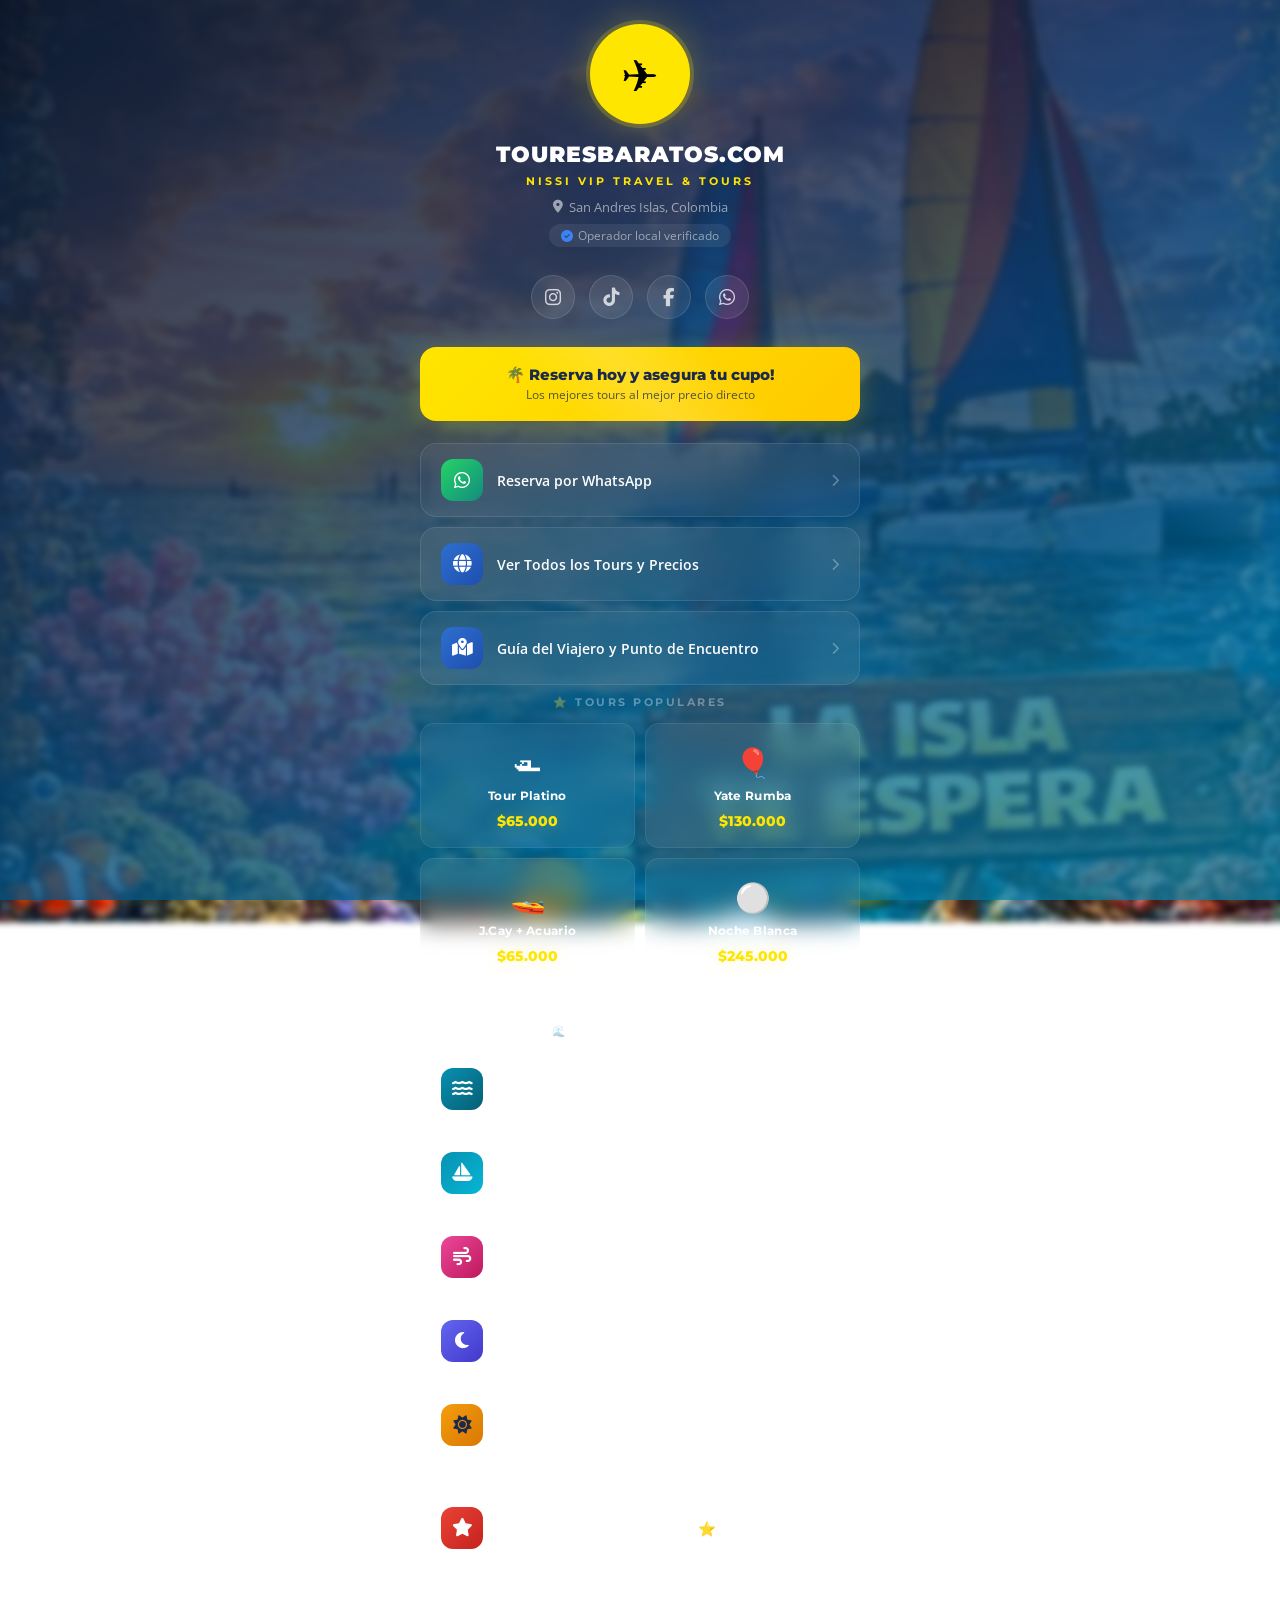
<file: links.html>
<!DOCTYPE html>
<html lang="es">
<head>
    <meta charset="UTF-8">
    <meta name="viewport" content="width=device-width, initial-scale=1.0">
    <title>Tours Baratos San Andres | Links</title>

    <!-- Google Analytics -->
    <script async src="https://www.googletagmanager.com/gtag/js?id=G-ZMRZ3SCSV9"></script>
    <script>
      window.dataLayer = window.dataLayer || [];
      function gtag(){dataLayer.push(arguments);}
      gtag('js', new Date());
      gtag('config', 'G-ZMRZ3SCSV9');
    </script>
    <meta name="description" content="Reserva tours en San Andres al mejor precio. Links directos a WhatsApp, reservas y redes sociales.">

    <!-- Open Graph / WhatsApp / Social -->
    <meta property="og:type" content="website">
    <meta property="og:title" content="Tours Baratos San Andres | Reserva Ahora">
    <meta property="og:description" content="Los mejores tours en San Andres Islas. Parasail, Noche Blanca, Johnny Cay, Buceo y mas. Reserva por WhatsApp o en linea.">
    <meta property="og:image" content="https://touresbaratos.com/assets/flyers/web/flyer_page_09.jpg">
    <meta property="og:url" content="https://touresbaratos.com/links">
    <meta property="og:locale" content="es_CO">

    <!-- Favicon & Theme -->
    <link rel="icon" type="image/svg+xml" href="data:image/svg+xml,<svg xmlns='http://www.w3.org/2000/svg' viewBox='0 0 100 100'><text y='.9em' font-size='90'>✈</text></svg>">
    <meta name="theme-color" content="#1B2A4A">

    <link href="https://fonts.googleapis.com/css2?family=Montserrat:wght@600;700;800;900&family=Open+Sans:wght@400;600&display=swap" rel="stylesheet">
    <link rel="stylesheet" href="https://cdnjs.cloudflare.com/ajax/libs/font-awesome/6.5.0/css/all.min.css">
    <style>
        :root {
            --yellow: #FFE600;
            --navy: #1B2A4A;
            --blue: #2E6FCF;
            --green: #25D366;
            --white: #FFFFFF;
        }

        * { box-sizing: border-box; margin: 0; padding: 0; }

        body {
            font-family: 'Open Sans', sans-serif;
            min-height: 100vh;
            display: flex;
            align-items: center;
            justify-content: center;
            padding: 24px 16px;
            position: relative;
            overflow-x: hidden;
        }

        /* Background image with overlay */
        body::before {
            content: '';
            position: fixed;
            inset: 0;
            background: url('assets/flyers/web/flyer_page_17.jpg') center/cover no-repeat;
            z-index: -2;
            filter: blur(3px) saturate(1.2);
            transform: scale(1.05);
        }

        body::after {
            content: '';
            position: fixed;
            inset: 0;
            background: linear-gradient(160deg, rgba(10,22,40,0.92) 0%, rgba(27,42,74,0.82) 30%, rgba(0,90,140,0.75) 70%, rgba(0,140,180,0.7) 100%);
            z-index: -1;
        }

        .links-container {
            max-width: 440px;
            width: 100%;
            text-align: center;
            animation: fadeUp 0.8s ease;
        }

        @keyframes fadeUp {
            from { opacity: 0; transform: translateY(20px); }
            to { opacity: 1; transform: translateY(0); }
        }

        /* Profile */
        .profile {
            margin-bottom: 28px;
        }

        .profile-avatar {
            width: 100px;
            height: 100px;
            background: var(--yellow);
            border-radius: 50%;
            display: flex;
            align-items: center;
            justify-content: center;
            margin: 0 auto 16px;
            font-size: 2.8rem;
            box-shadow: 0 0 0 4px rgba(255,230,0,0.2), 0 0 40px rgba(255,230,0,0.3);
            animation: avatarPulse 3s ease-in-out infinite;
        }

        @keyframes avatarPulse {
            0%, 100% { box-shadow: 0 0 0 4px rgba(255,230,0,0.2), 0 0 40px rgba(255,230,0,0.3); }
            50% { box-shadow: 0 0 0 8px rgba(255,230,0,0.15), 0 0 60px rgba(255,230,0,0.4); }
        }

        .profile h1 {
            font-family: 'Montserrat', sans-serif;
            font-size: 1.4rem;
            font-weight: 900;
            color: var(--white);
            letter-spacing: 1px;
        }

        .profile .subtitle {
            color: var(--yellow);
            font-family: 'Montserrat', sans-serif;
            font-size: 0.7rem;
            font-weight: 700;
            letter-spacing: 3px;
            text-transform: uppercase;
            margin-top: 6px;
        }

        .profile .location {
            color: rgba(255,255,255,0.55);
            font-size: 0.82rem;
            margin-top: 10px;
            display: flex;
            align-items: center;
            justify-content: center;
            gap: 6px;
        }

        .profile .verified {
            display: inline-flex;
            align-items: center;
            gap: 5px;
            margin-top: 8px;
            font-size: 0.72rem;
            color: rgba(255,255,255,0.5);
            background: rgba(255,255,255,0.08);
            padding: 4px 12px;
            border-radius: 50px;
        }

        .profile .verified i {
            color: #3B82F6;
            font-size: 0.75rem;
        }

        /* Social Icons */
        .social-icons {
            display: flex;
            justify-content: center;
            gap: 14px;
            margin-bottom: 28px;
        }

        .social-icon {
            width: 44px;
            height: 44px;
            border-radius: 50%;
            background: rgba(255,255,255,0.08);
            border: 1px solid rgba(255,255,255,0.12);
            display: flex;
            align-items: center;
            justify-content: center;
            color: rgba(255,255,255,0.75);
            font-size: 1.15rem;
            text-decoration: none;
            transition: all 0.3s cubic-bezier(0.4,0,0.2,1);
        }

        .social-icon:hover {
            transform: translateY(-4px) scale(1.1);
        }

        .social-icon.ig:hover { background: linear-gradient(135deg, #f09433, #e6683c, #dc2743, #cc2366, #bc1888); color: #fff; box-shadow: 0 4px 20px rgba(225,48,108,0.4); }
        .social-icon.tt:hover { background: #000; color: #fff; border-color: #000; box-shadow: 0 4px 20px rgba(0,0,0,0.4); }
        .social-icon.fb:hover { background: #1877F2; color: #fff; border-color: #1877F2; box-shadow: 0 4px 20px rgba(24,119,242,0.4); }
        .social-icon.wa:hover { background: #25D366; color: #fff; border-color: #25D366; box-shadow: 0 4px 20px rgba(37,211,102,0.4); }

        /* Promo Banner */
        .promo-banner {
            background: linear-gradient(135deg, var(--yellow), #FFC800);
            color: var(--navy);
            border-radius: 16px;
            padding: 18px 24px;
            margin-bottom: 22px;
            text-align: center;
            position: relative;
            overflow: hidden;
            box-shadow: 0 4px 24px rgba(255,230,0,0.25);
        }

        .promo-banner::before {
            content: '';
            position: absolute;
            top: -50%;
            left: -50%;
            width: 200%;
            height: 200%;
            background: linear-gradient(45deg, transparent 40%, rgba(255,255,255,0.15) 50%, transparent 60%);
            animation: shimmer 3s ease-in-out infinite;
        }

        @keyframes shimmer {
            0% { transform: translateX(-100%); }
            100% { transform: translateX(100%); }
        }

        .promo-banner .promo-text {
            font-family: 'Montserrat', sans-serif;
            font-weight: 800;
            font-size: 0.95rem;
            position: relative;
        }

        .promo-banner .promo-sub {
            font-size: 0.78rem;
            opacity: 0.75;
            margin-top: 2px;
            position: relative;
        }

        /* Links */
        .link-btn {
            display: flex;
            align-items: center;
            gap: 14px;
            width: 100%;
            padding: 15px 20px;
            background: rgba(255,255,255,0.06);
            backdrop-filter: blur(16px);
            -webkit-backdrop-filter: blur(16px);
            border: 1px solid rgba(255,255,255,0.1);
            border-radius: 16px;
            color: var(--white);
            text-decoration: none;
            font-weight: 600;
            font-size: 0.9rem;
            margin-bottom: 10px;
            transition: all 0.35s cubic-bezier(0.4,0,0.2,1);
            position: relative;
            overflow: hidden;
        }

        .link-btn::before {
            content: '';
            position: absolute;
            inset: 0;
            background: linear-gradient(135deg, rgba(255,255,255,0.08), transparent);
            opacity: 0;
            transition: opacity 0.3s;
        }

        .link-btn:hover {
            background: rgba(255,255,255,0.12);
            transform: translateY(-3px) scale(1.01);
            box-shadow: 0 10px 30px rgba(0,0,0,0.25);
            border-color: rgba(255,255,255,0.2);
        }

        .link-btn:hover::before { opacity: 1; }

        .link-btn:active {
            transform: translateY(0) scale(0.99);
        }

        .link-btn .link-icon {
            width: 42px;
            height: 42px;
            border-radius: 12px;
            display: flex;
            align-items: center;
            justify-content: center;
            font-size: 1.15rem;
            flex-shrink: 0;
            position: relative;
        }

        .link-btn .link-arrow {
            margin-left: auto;
            opacity: 0.3;
            font-size: 0.8rem;
            transition: all 0.3s;
            position: relative;
        }

        .link-btn:hover .link-arrow {
            opacity: 0.8;
            transform: translateX(3px);
        }

        /* Specific link styles */
        .link-wa .link-icon { background: linear-gradient(135deg, #25D366, #128C7E); color: #fff; }
        .link-web .link-icon { background: linear-gradient(135deg, #2E6FCF, #1E4FAF); color: #fff; }
        .link-buceo .link-icon { background: linear-gradient(135deg, #0891B2, #065E73); color: #fff; }
        .link-siete .link-icon { background: linear-gradient(135deg, #0891B2, #06B6D4); color: #fff; }
        .link-parasail .link-icon { background: linear-gradient(135deg, #EC4899, #BE185D); color: #fff; }
        .link-paddle .link-icon { background: linear-gradient(135deg, #6366F1, #4338CA); color: #fff; }
        .link-amanecer .link-icon { background: linear-gradient(135deg, #F59E0B, #D97706); color: var(--navy); }
        .link-google .link-icon { background: linear-gradient(135deg, #EA4335, #C5221F); color: #fff; }

        /* Tour Quick Cards */
        .section-label {
            font-family: 'Montserrat', sans-serif;
            font-size: 0.68rem;
            font-weight: 700;
            letter-spacing: 2.5px;
            text-transform: uppercase;
            color: rgba(255,255,255,0.35);
            margin-bottom: 14px;
            margin-top: 6px;
        }

        .tour-quick-grid {
            display: grid;
            grid-template-columns: 1fr 1fr;
            gap: 10px;
            margin-bottom: 22px;
        }

        .tour-quick-card {
            background: rgba(255,255,255,0.06);
            backdrop-filter: blur(12px);
            -webkit-backdrop-filter: blur(12px);
            border: 1px solid rgba(255,255,255,0.08);
            border-radius: 14px;
            padding: 18px 12px 16px;
            text-decoration: none;
            color: var(--white);
            transition: all 0.35s cubic-bezier(0.4,0,0.2,1);
            text-align: center;
            position: relative;
            overflow: hidden;
        }

        .tour-quick-card::after {
            content: '';
            position: absolute;
            inset: 0;
            border-radius: 14px;
            padding: 1px;
            background: linear-gradient(135deg, rgba(255,230,0,0.3), transparent, rgba(46,111,207,0.2));
            -webkit-mask: linear-gradient(#fff 0 0) content-box, linear-gradient(#fff 0 0);
            mask: linear-gradient(#fff 0 0) content-box, linear-gradient(#fff 0 0);
            -webkit-mask-composite: xor;
            mask-composite: exclude;
            opacity: 0;
            transition: opacity 0.3s;
        }

        .tour-quick-card:hover {
            background: rgba(255,255,255,0.12);
            transform: translateY(-4px);
            box-shadow: 0 8px 24px rgba(0,0,0,0.2);
        }

        .tour-quick-card:hover::after { opacity: 1; }

        .tour-quick-card .tq-emoji {
            font-size: 1.8rem;
            margin-bottom: 8px;
            display: block;
        }

        .tour-quick-card .tq-name {
            font-family: 'Montserrat', sans-serif;
            font-size: 0.73rem;
            font-weight: 700;
            display: block;
            margin-bottom: 6px;
            letter-spacing: 0.3px;
        }

        .tour-quick-card .tq-price {
            font-family: 'Montserrat', sans-serif;
            font-size: 0.9rem;
            font-weight: 800;
            color: var(--yellow);
            text-shadow: 0 0 20px rgba(255,230,0,0.3);
        }

        /* Divider */
        .divider {
            height: 1px;
            background: linear-gradient(90deg, transparent, rgba(255,255,255,0.15), transparent);
            margin: 8px 0 18px;
        }

        /* Footer */
        .links-footer {
            margin-top: 32px;
            color: rgba(255,255,255,0.25);
            font-size: 0.68rem;
            letter-spacing: 0.5px;
        }

        .links-footer a {
            color: rgba(255,255,255,0.4);
            text-decoration: none;
        }

        /* Staggered animation */
        .link-btn, .tour-quick-card {
            animation: staggerIn 0.5s ease both;
        }
        .link-btn:nth-child(1) { animation-delay: 0.1s; }
        .link-btn:nth-child(2) { animation-delay: 0.15s; }
        .tour-quick-card:nth-child(1) { animation-delay: 0.2s; }
        .tour-quick-card:nth-child(2) { animation-delay: 0.25s; }
        .tour-quick-card:nth-child(3) { animation-delay: 0.3s; }
        .tour-quick-card:nth-child(4) { animation-delay: 0.35s; }

        @keyframes staggerIn {
            from { opacity: 0; transform: translateY(16px); }
            to { opacity: 1; transform: translateY(0); }
        }
    </style>
</head>
<body>

<div class="links-container">

    <!-- Profile -->
    <div class="profile">
        <div class="profile-avatar">&#9992;</div>
        <h1>TOURESBARATOS.COM</h1>
        <p class="subtitle">Nissi VIP Travel & Tours</p>
        <p class="location"><i class="fas fa-map-marker-alt"></i> San Andres Islas, Colombia</p>
        <p class="verified"><i class="fas fa-circle-check"></i> Operador local verificado</p>
    </div>

    <!-- Social Icons -->
    <div class="social-icons">
        <a href="https://instagram.com/touresbaratossanandres" target="_blank" class="social-icon ig" aria-label="Instagram"><i class="fab fa-instagram"></i></a>
        <a href="https://tiktok.com/@touresbaratos" target="_blank" class="social-icon tt" aria-label="TikTok"><i class="fab fa-tiktok"></i></a>
        <a href="https://facebook.com/touresbaratos" target="_blank" class="social-icon fb" aria-label="Facebook"><i class="fab fa-facebook-f"></i></a>
        <a href="https://wa.me/573222123751" target="_blank" class="social-icon wa" aria-label="WhatsApp"><i class="fab fa-whatsapp"></i></a>
    </div>

    <!-- Promo -->
    <div class="promo-banner">
        <p class="promo-text">&#127796; Reserva hoy y asegura tu cupo!</p>
        <p class="promo-sub">Los mejores tours al mejor precio directo</p>
    </div>

    <!-- Main Links -->
    <a href="https://wa.me/573222123751?text=Hola!%20Quiero%20info%20sobre%20tours%20en%20San%20Andres" target="_blank" class="link-btn link-wa">
        <span class="link-icon"><i class="fab fa-whatsapp"></i></span>
        Reserva por WhatsApp
        <span class="link-arrow"><i class="fas fa-chevron-right"></i></span>
    </a>

    <a href="index.html" class="link-btn link-web">
        <span class="link-icon"><i class="fas fa-globe"></i></span>
        Ver Todos los Tours y Precios
        <span class="link-arrow"><i class="fas fa-chevron-right"></i></span>
    </a>

    <a href="guia.html" class="link-btn link-web">
        <span class="link-icon"><i class="fas fa-map-marked-alt"></i></span>
        Guía del Viajero y Punto de Encuentro
        <span class="link-arrow"><i class="fas fa-chevron-right"></i></span>
    </a>

    <!-- Popular Tours Grid -->
    <p class="section-label">&#11088; Tours populares</p>
    <div class="tour-quick-grid">
        <a href="index.html#tours" class="tour-quick-card">
            <span class="tq-emoji">&#128741;</span>
            <span class="tq-name">Tour Platino</span>
            <span class="tq-price">$65.000</span>
        </a>
        <a href="index.html#tours" class="tour-quick-card">
            <span class="tq-emoji">&#127880;</span>
            <span class="tq-name">Yate Rumba</span>
            <span class="tq-price">$130.000</span>
        </a>
        <a href="index.html#tours" class="tour-quick-card">
            <span class="tq-emoji">&#128676;</span>
            <span class="tq-name">J.Cay + Acuario</span>
            <span class="tq-price">$65.000</span>
        </a>
        <a href="index.html#tours" class="tour-quick-card">
            <span class="tq-emoji">&#9898;</span>
            <span class="tq-name">Noche Blanca</span>
            <span class="tq-price">$245.000</span>
        </a>
    </div>

    <div class="divider"></div>
    <p class="section-label">&#127754; Mas experiencias</p>

    <!-- More Links -->
    <a href="index.html#tours" class="link-btn link-buceo">
        <span class="link-icon"><i class="fas fa-water"></i></span>
        Buceo Mini Curso $110.000
        <span class="link-arrow"><i class="fas fa-chevron-right"></i></span>
    </a>

    <a href="index.html#tours" class="link-btn link-siete">
        <span class="link-icon"><i class="fas fa-sailboat"></i></span>
        Tour Siete Colores $220.000
        <span class="link-arrow"><i class="fas fa-chevron-right"></i></span>
    </a>

    <a href="index.html#tours" class="link-btn link-parasail">
        <span class="link-icon"><i class="fas fa-wind"></i></span>
        Parasail - Vuela a 100m $220.000
        <span class="link-arrow"><i class="fas fa-chevron-right"></i></span>
    </a>

    <a href="index.html#tours" class="link-btn link-paddle">
        <span class="link-icon"><i class="fas fa-moon"></i></span>
        Paddle Nocturno LED $220.000
        <span class="link-arrow"><i class="fas fa-chevron-right"></i></span>
    </a>

    <a href="index.html#tours" class="link-btn link-amanecer">
        <span class="link-icon"><i class="fas fa-sun"></i></span>
        Amanecer en Ponton $130.000
        <span class="link-arrow"><i class="fas fa-chevron-right"></i></span>
    </a>

    <div class="divider"></div>

    <!-- Google Maps / Reviews -->
    <a href="https://g.page/r/CfwfQWgudV0UEAE/review" target="_blank" class="link-btn link-google">
        <span class="link-icon"><i class="fas fa-star"></i></span>
        Dejanos tu resena en Google ⭐
        <span class="link-arrow"><i class="fas fa-chevron-right"></i></span>
    </a>

    <!-- Footer -->
    <div class="links-footer">
        <p>&copy; 2026 Tours Baratos San Andres - Nissi VIP Travel & Tours</p>
    </div>

</div>

</body>
</html>
</file>
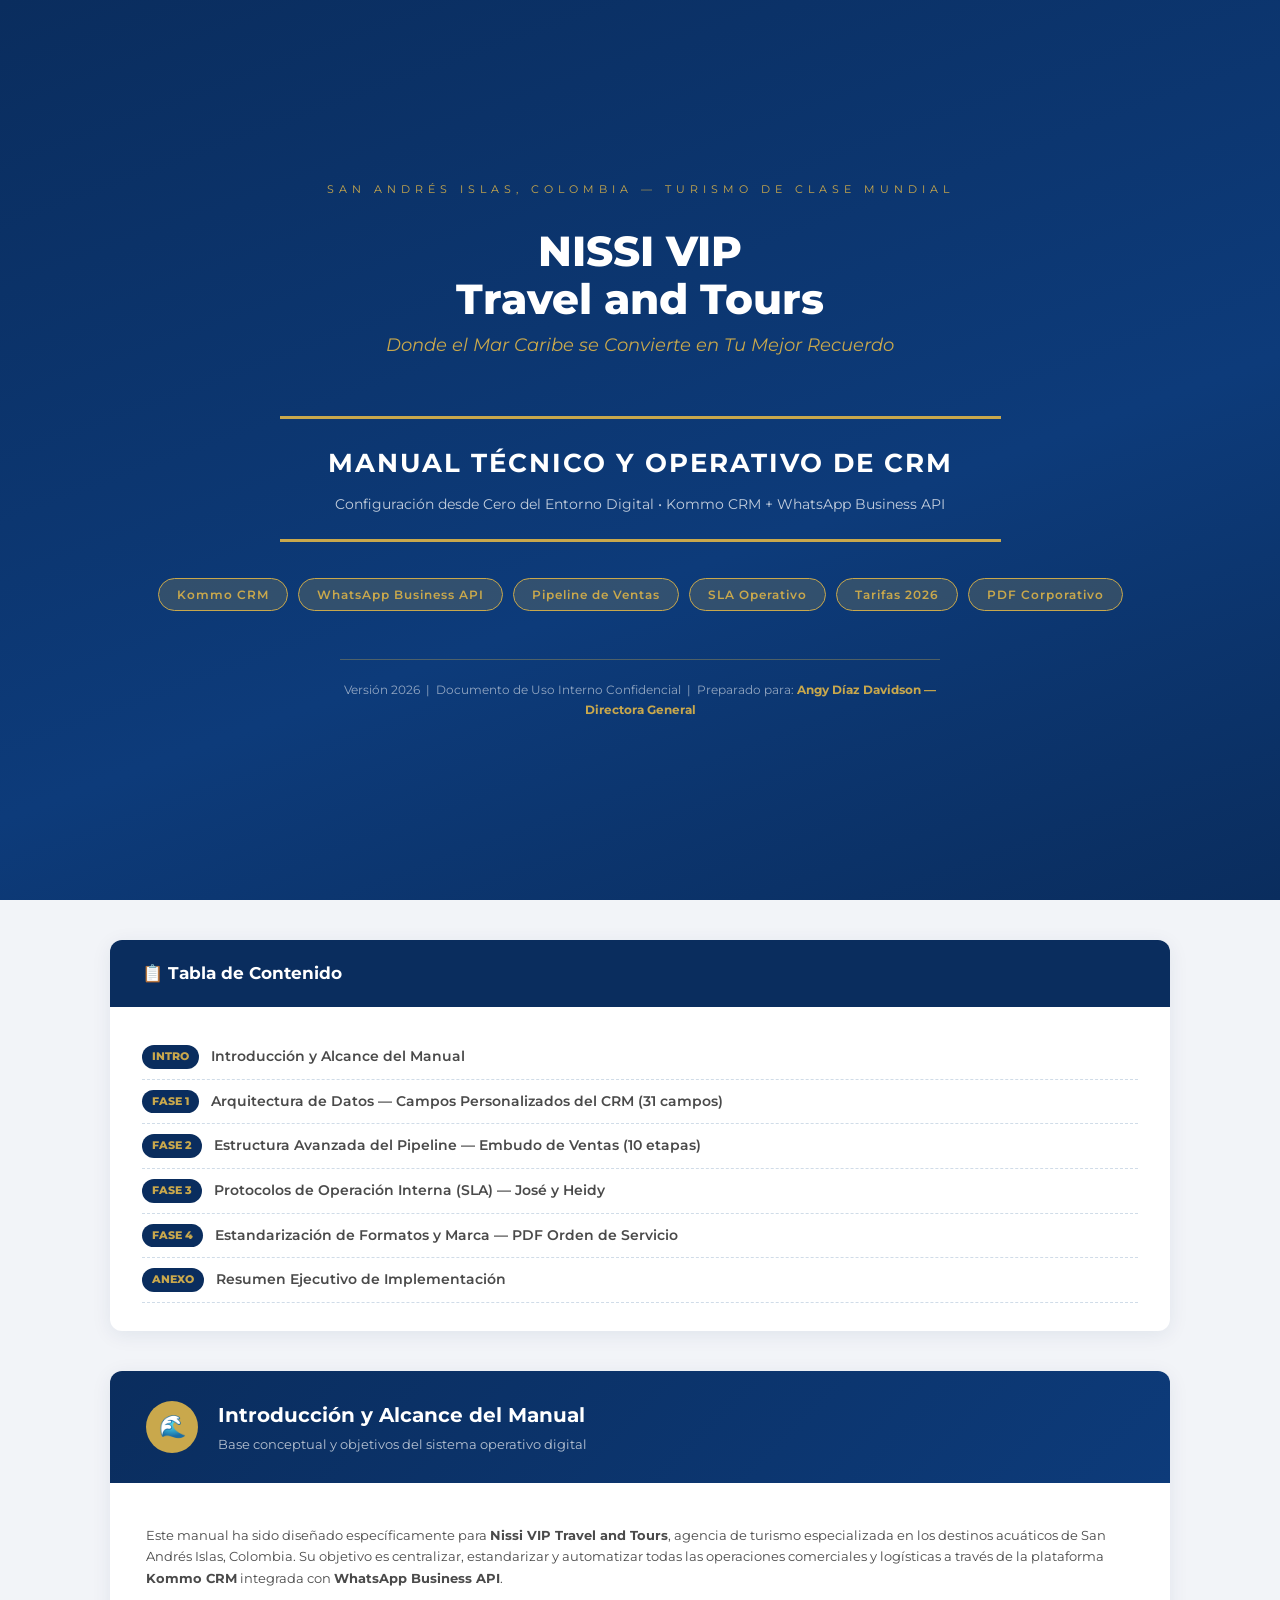
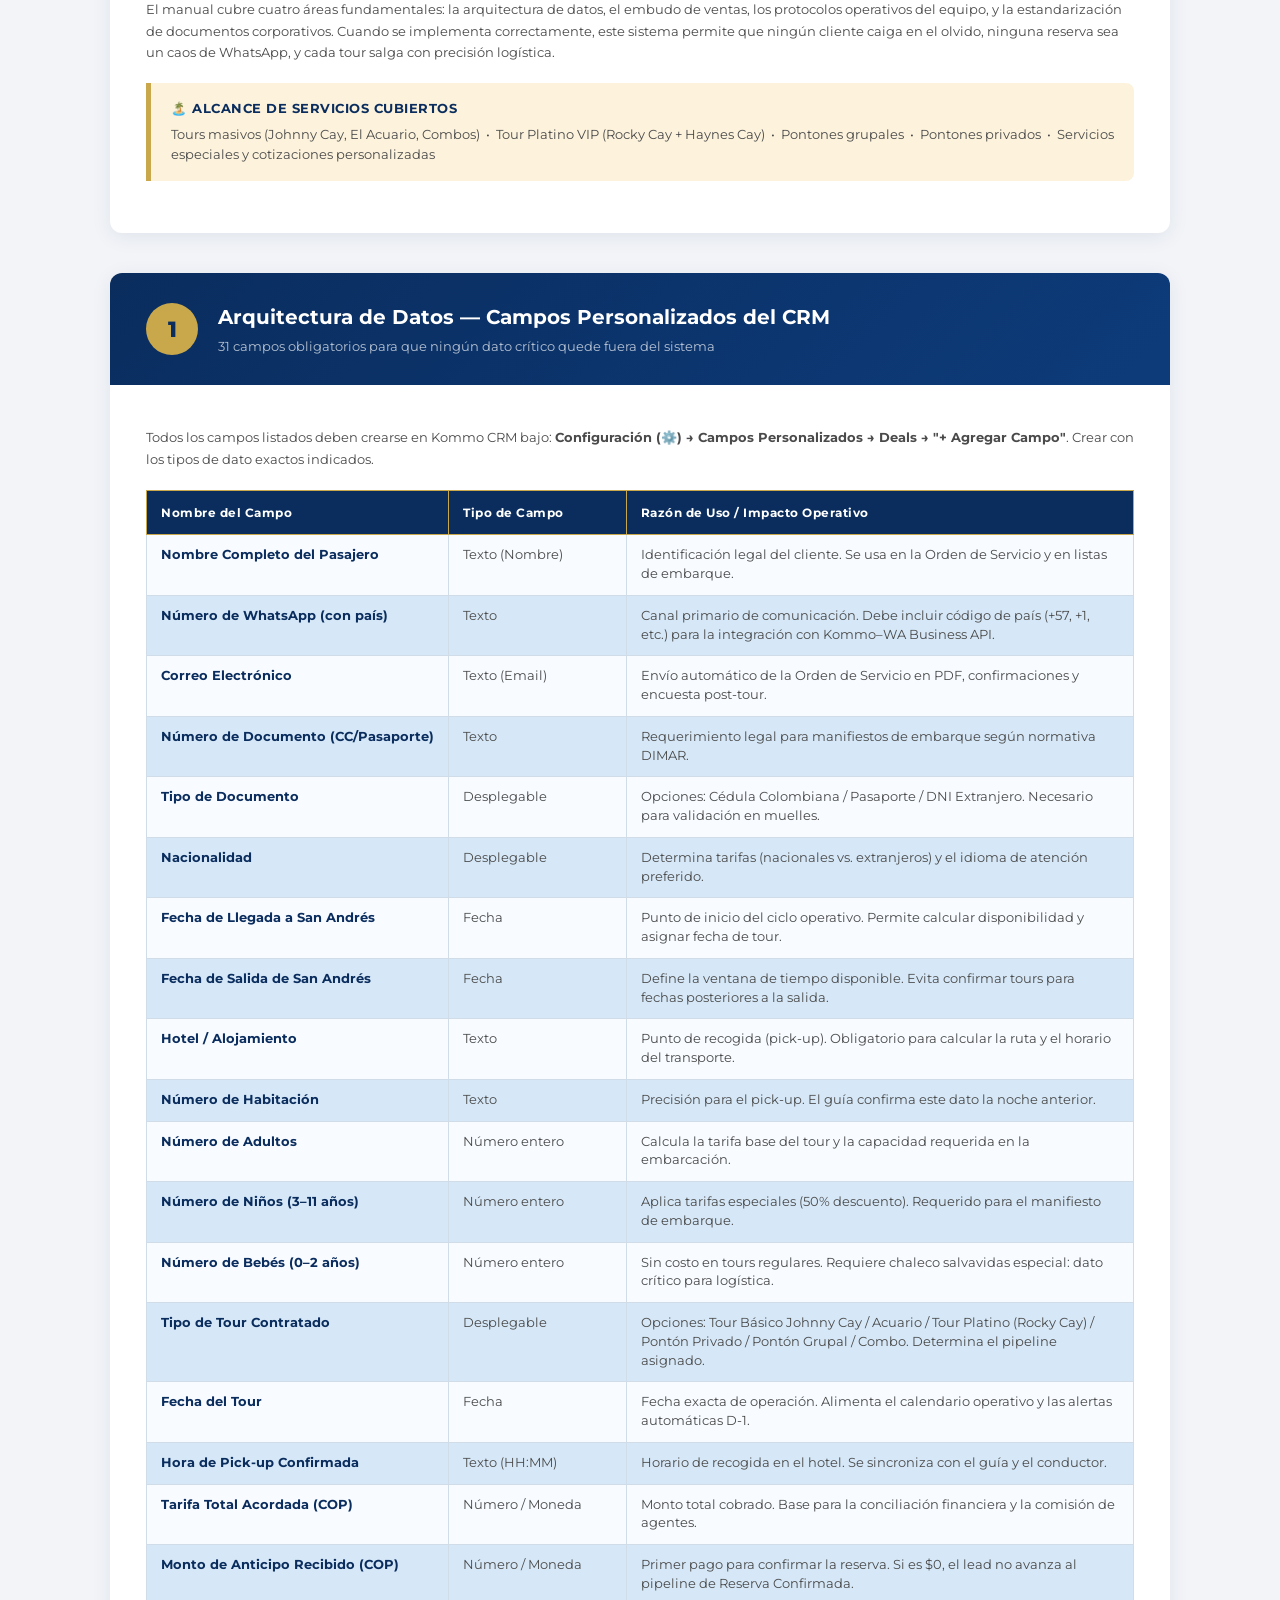
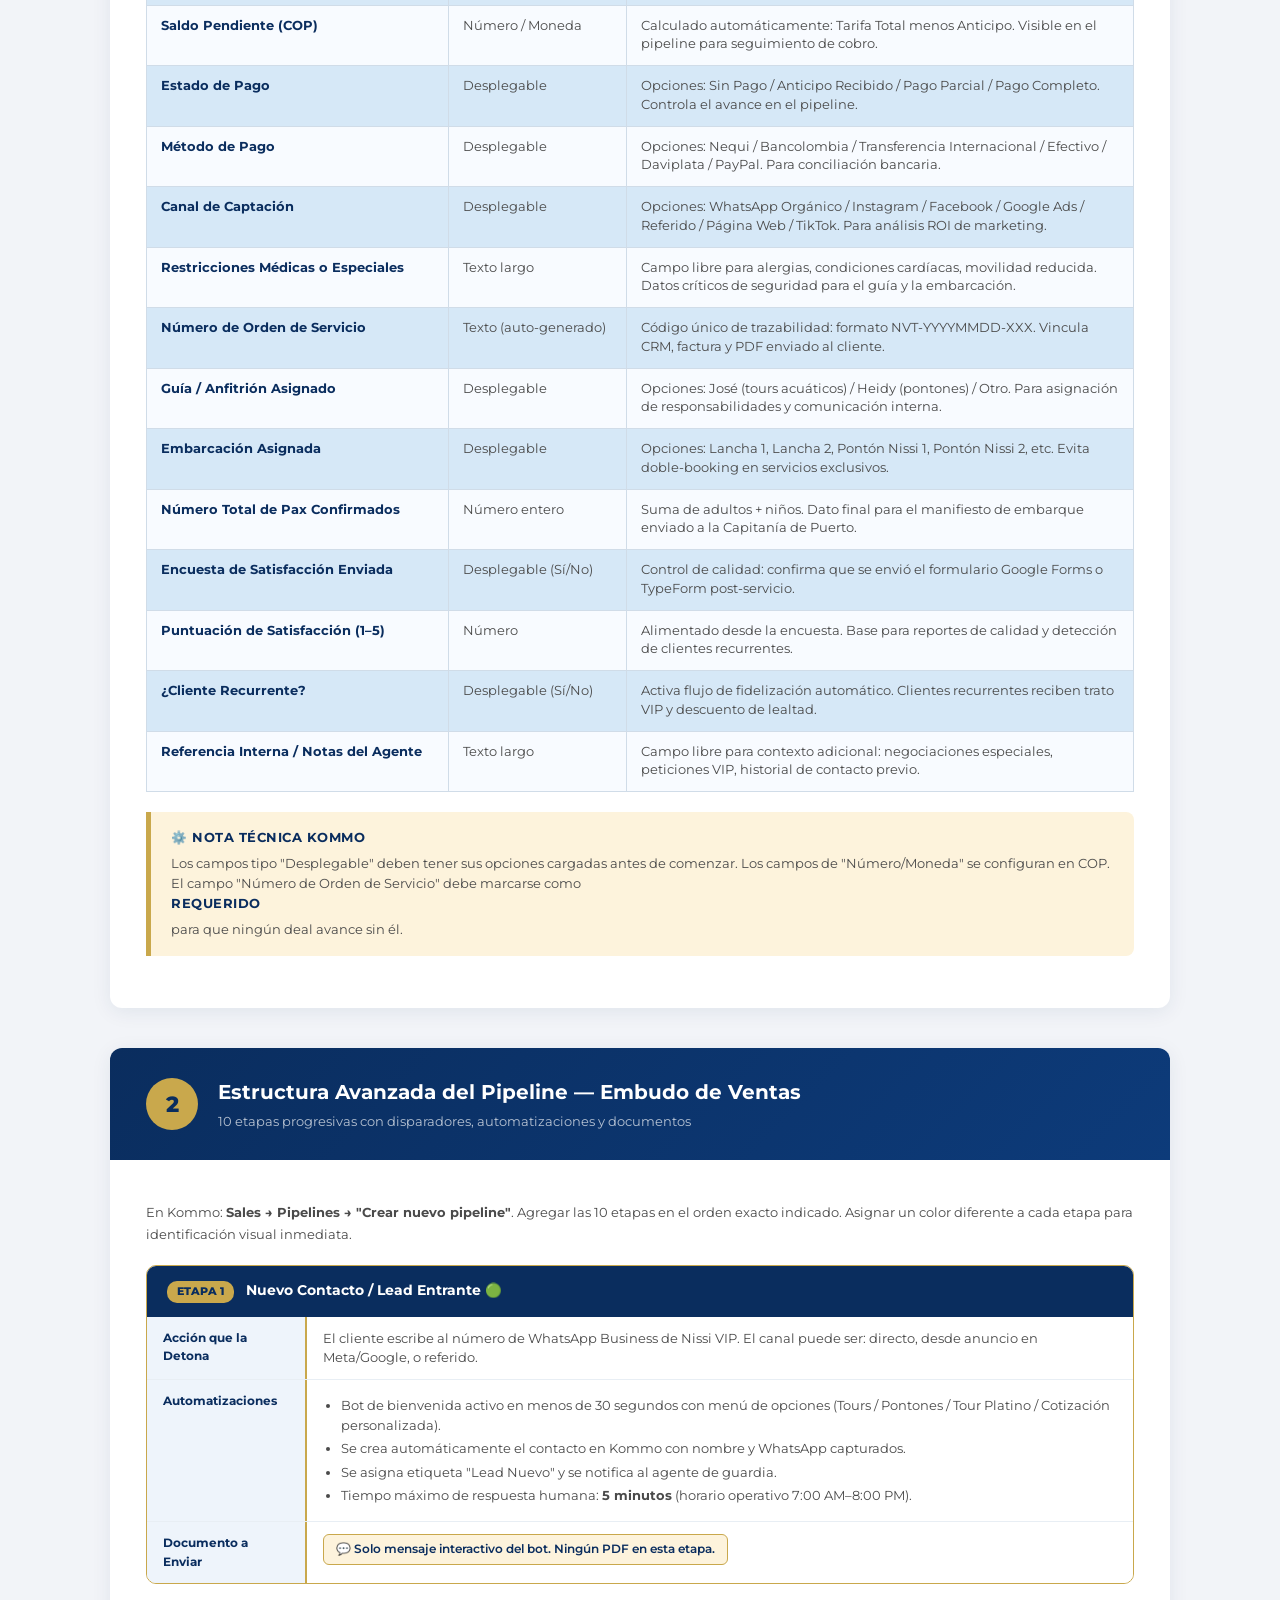
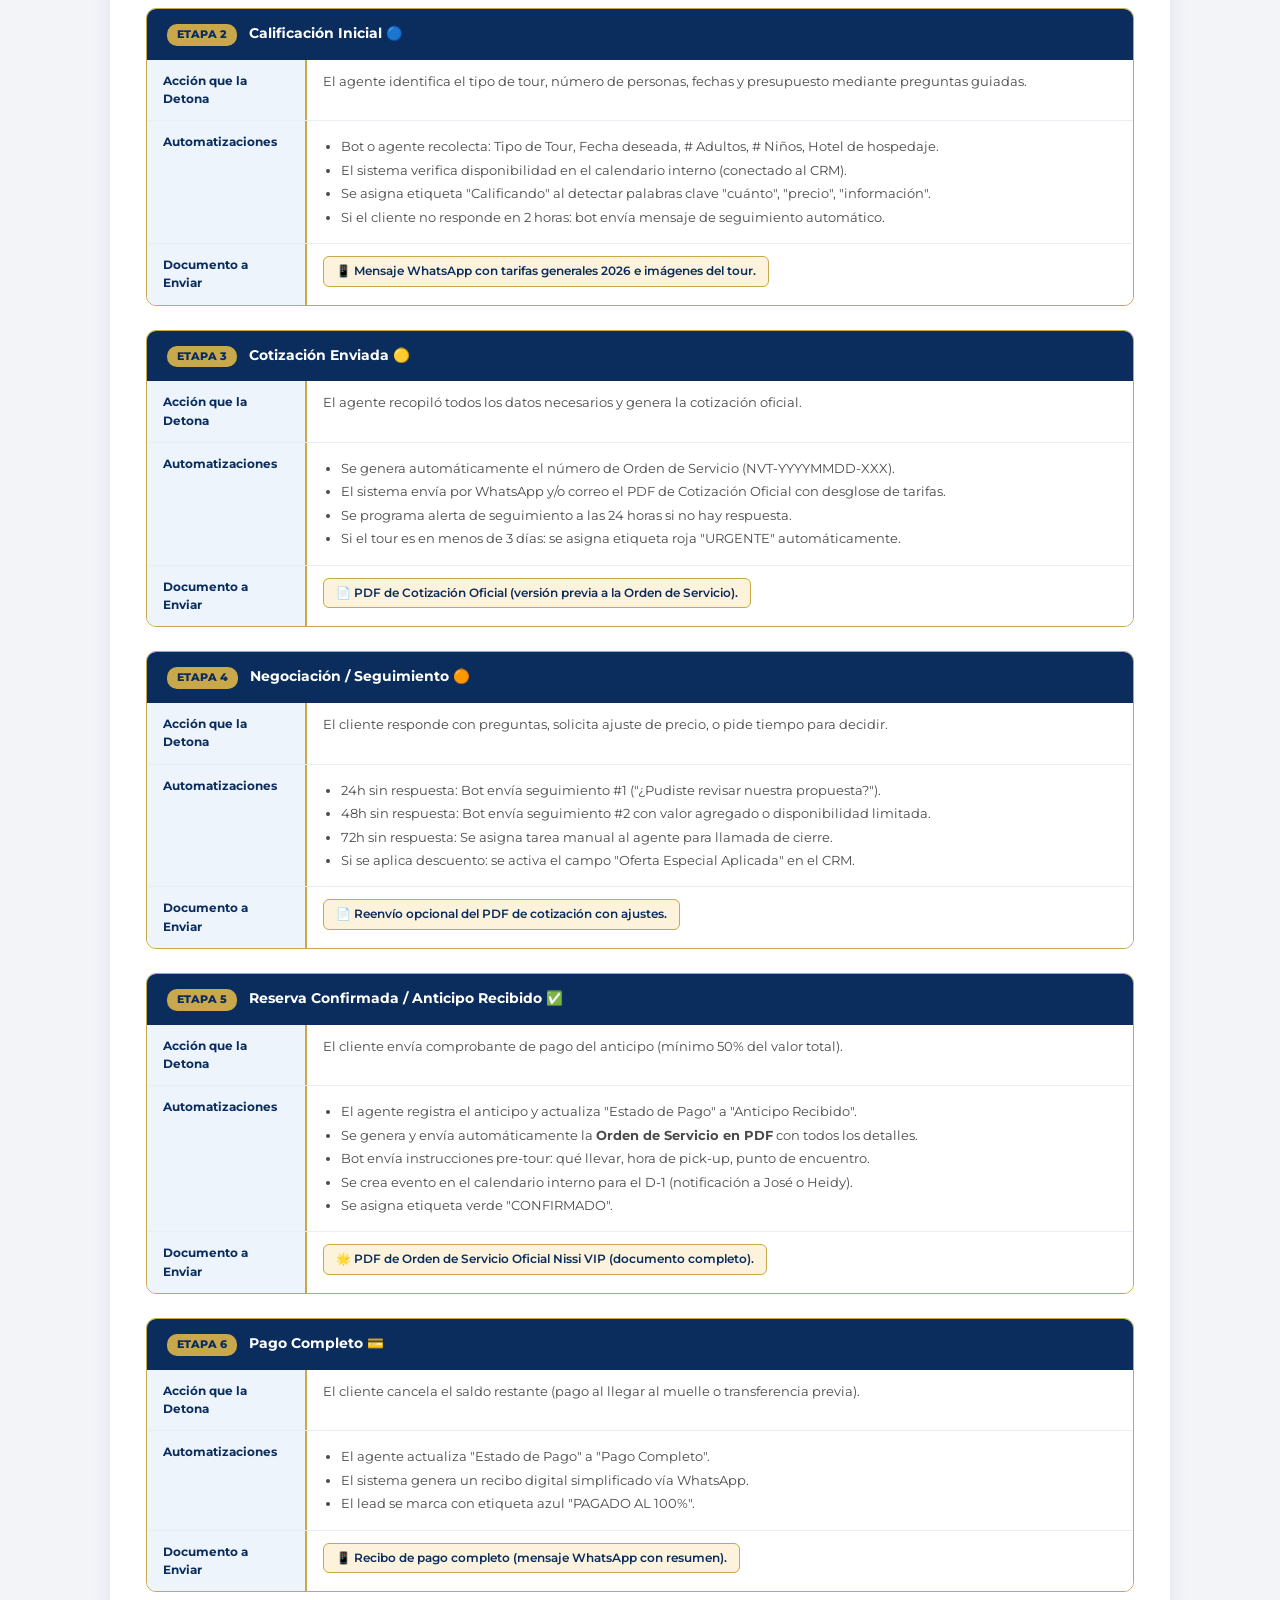
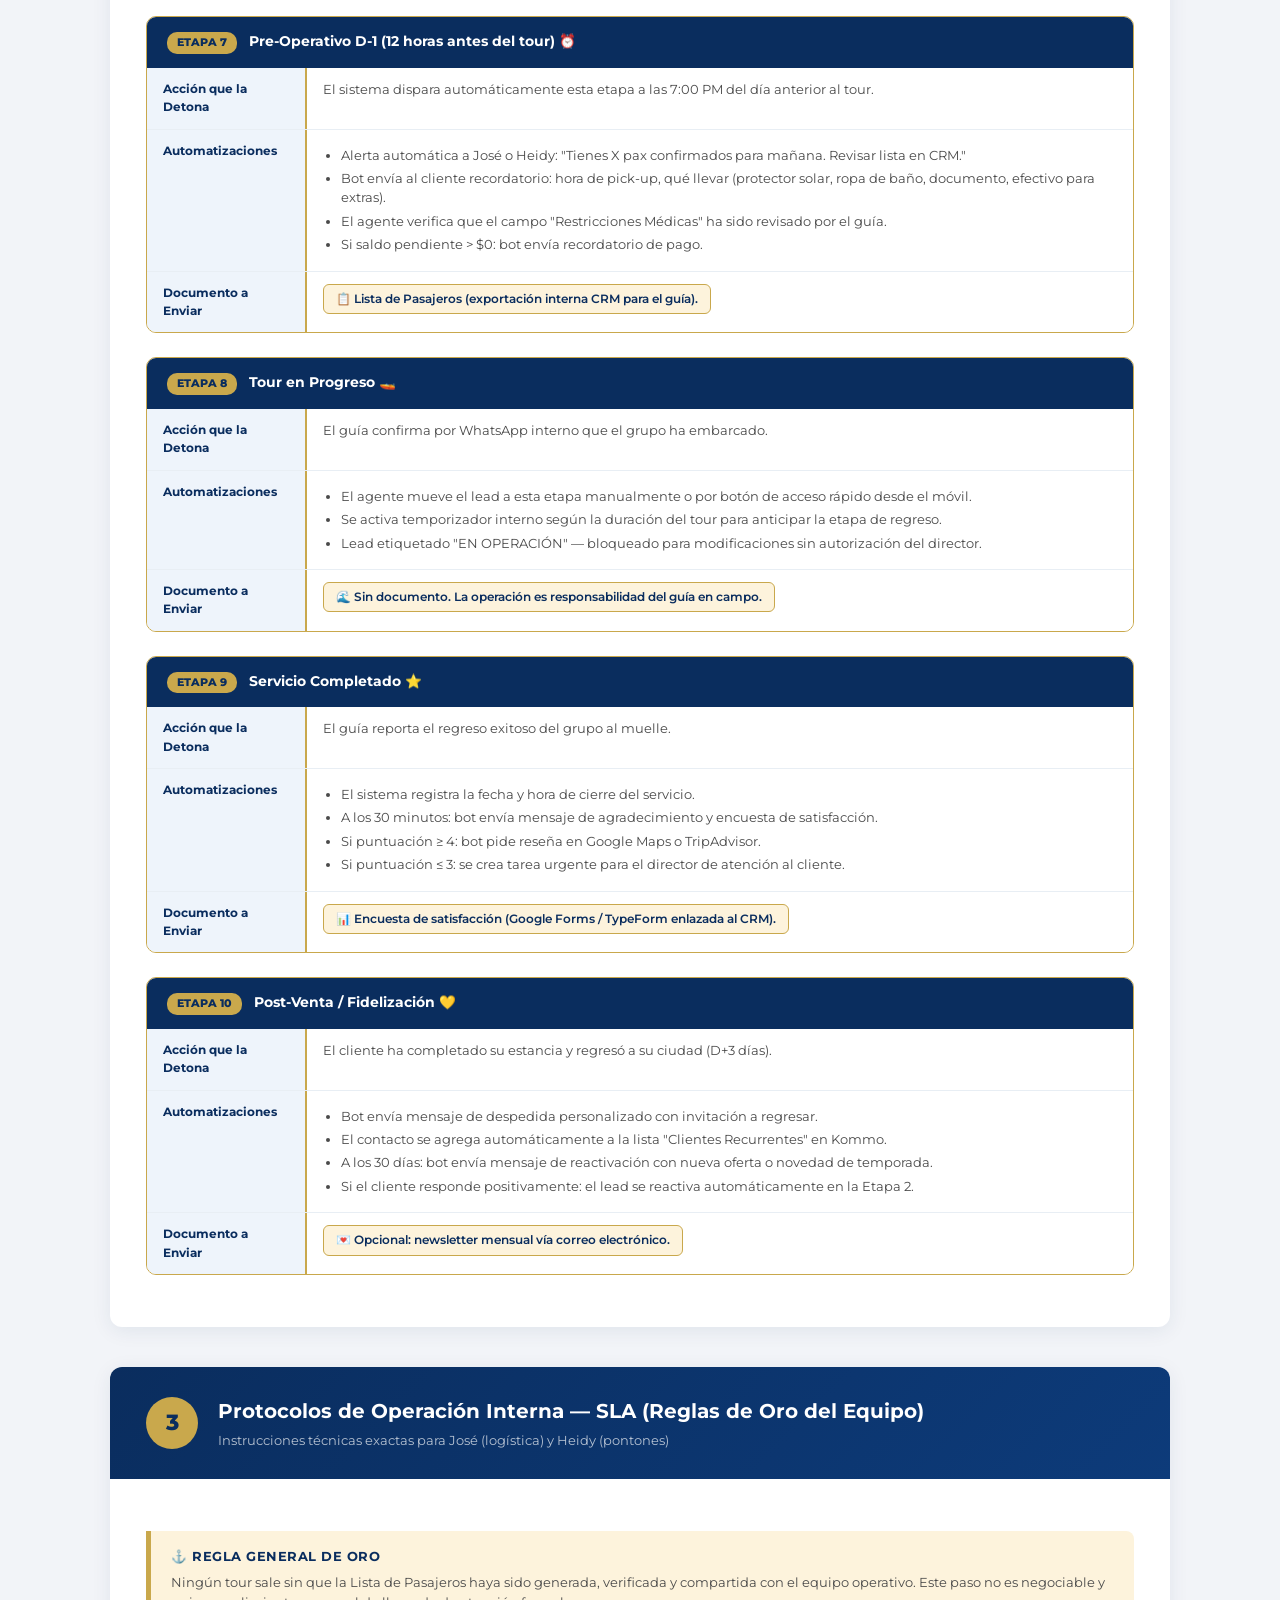
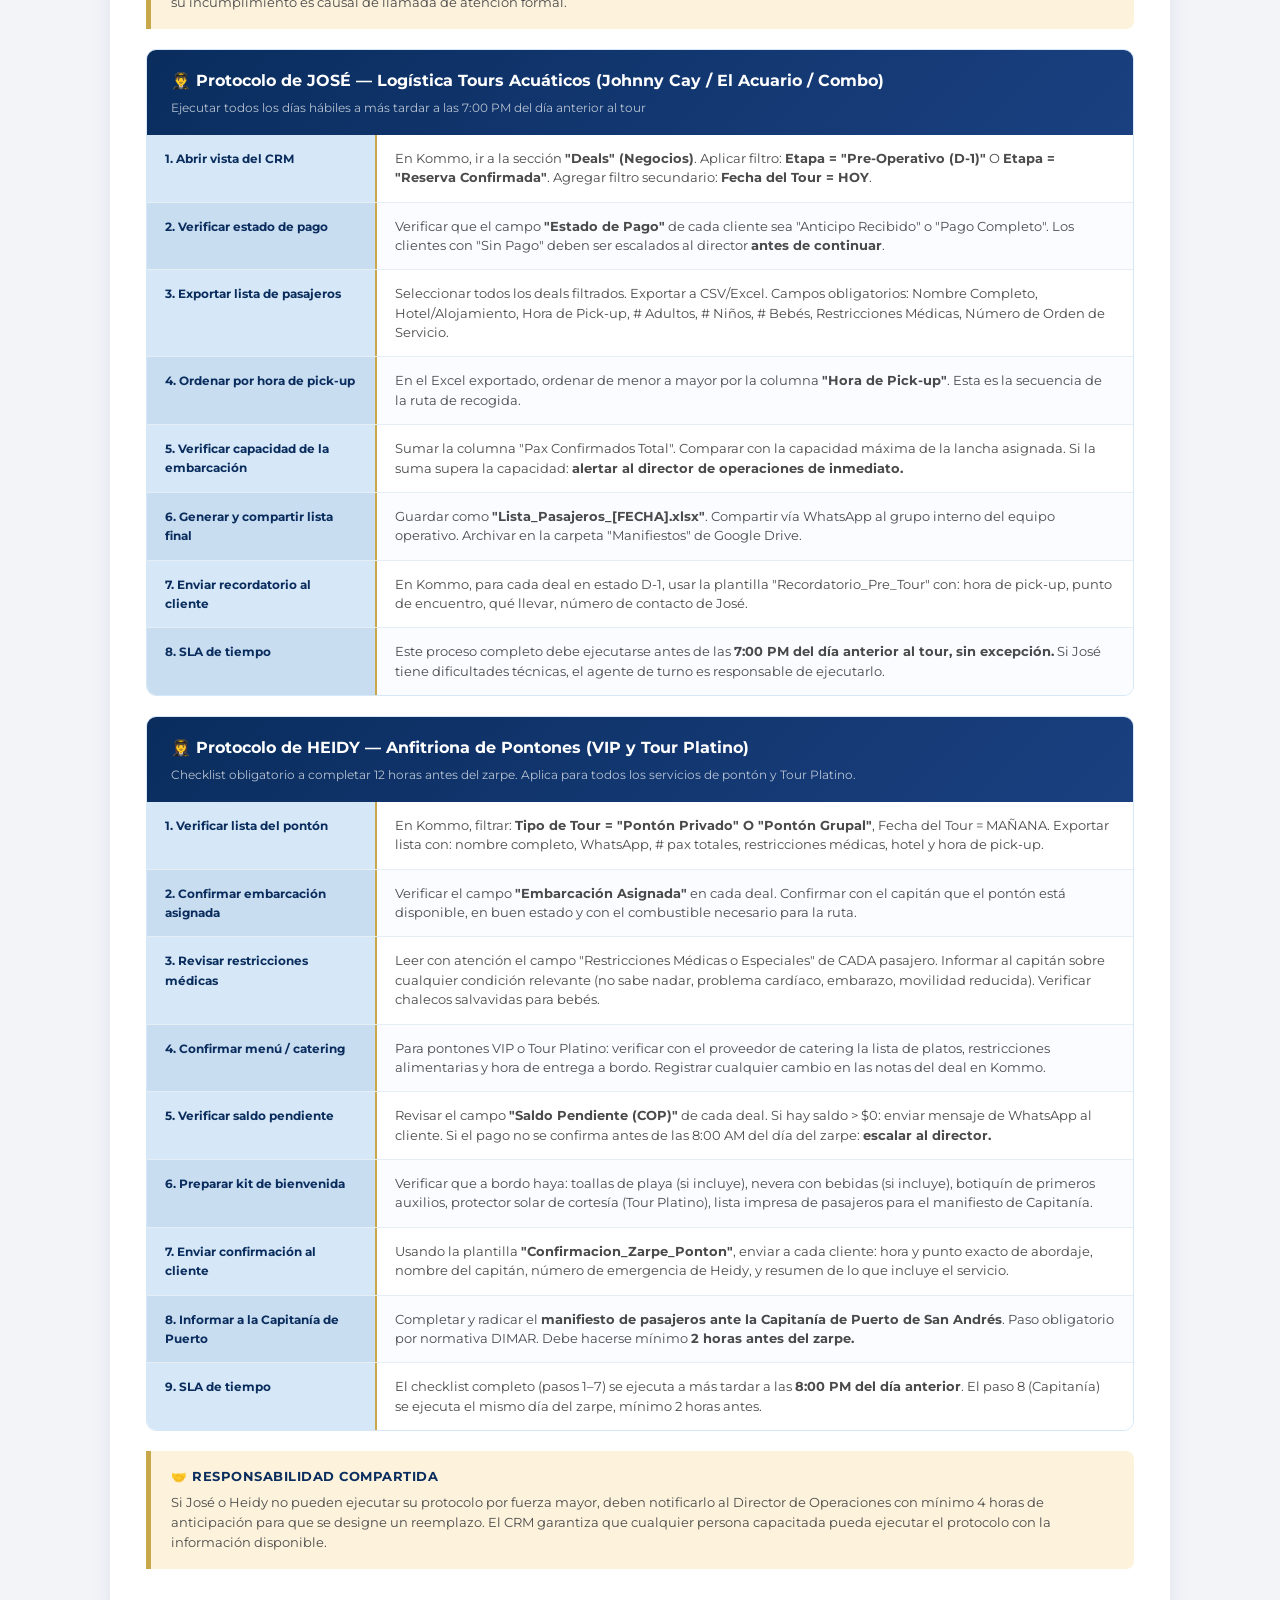
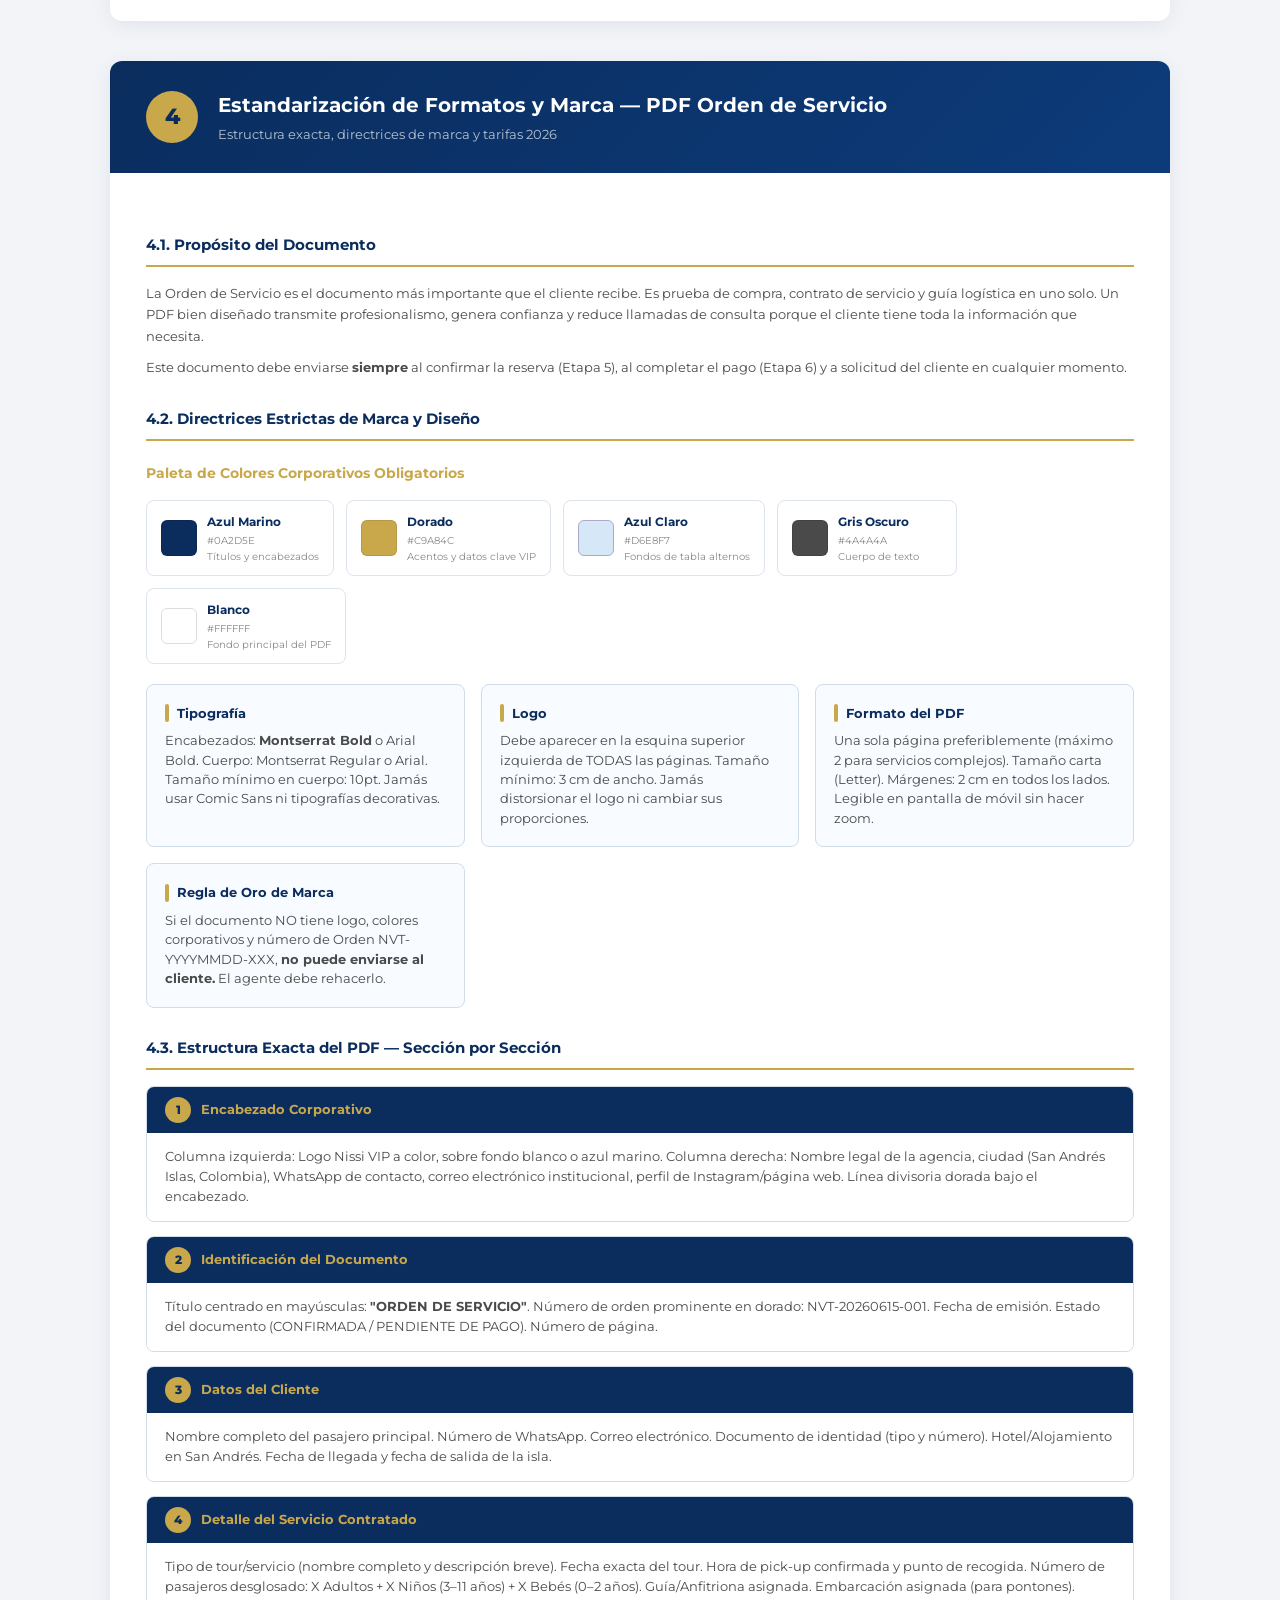
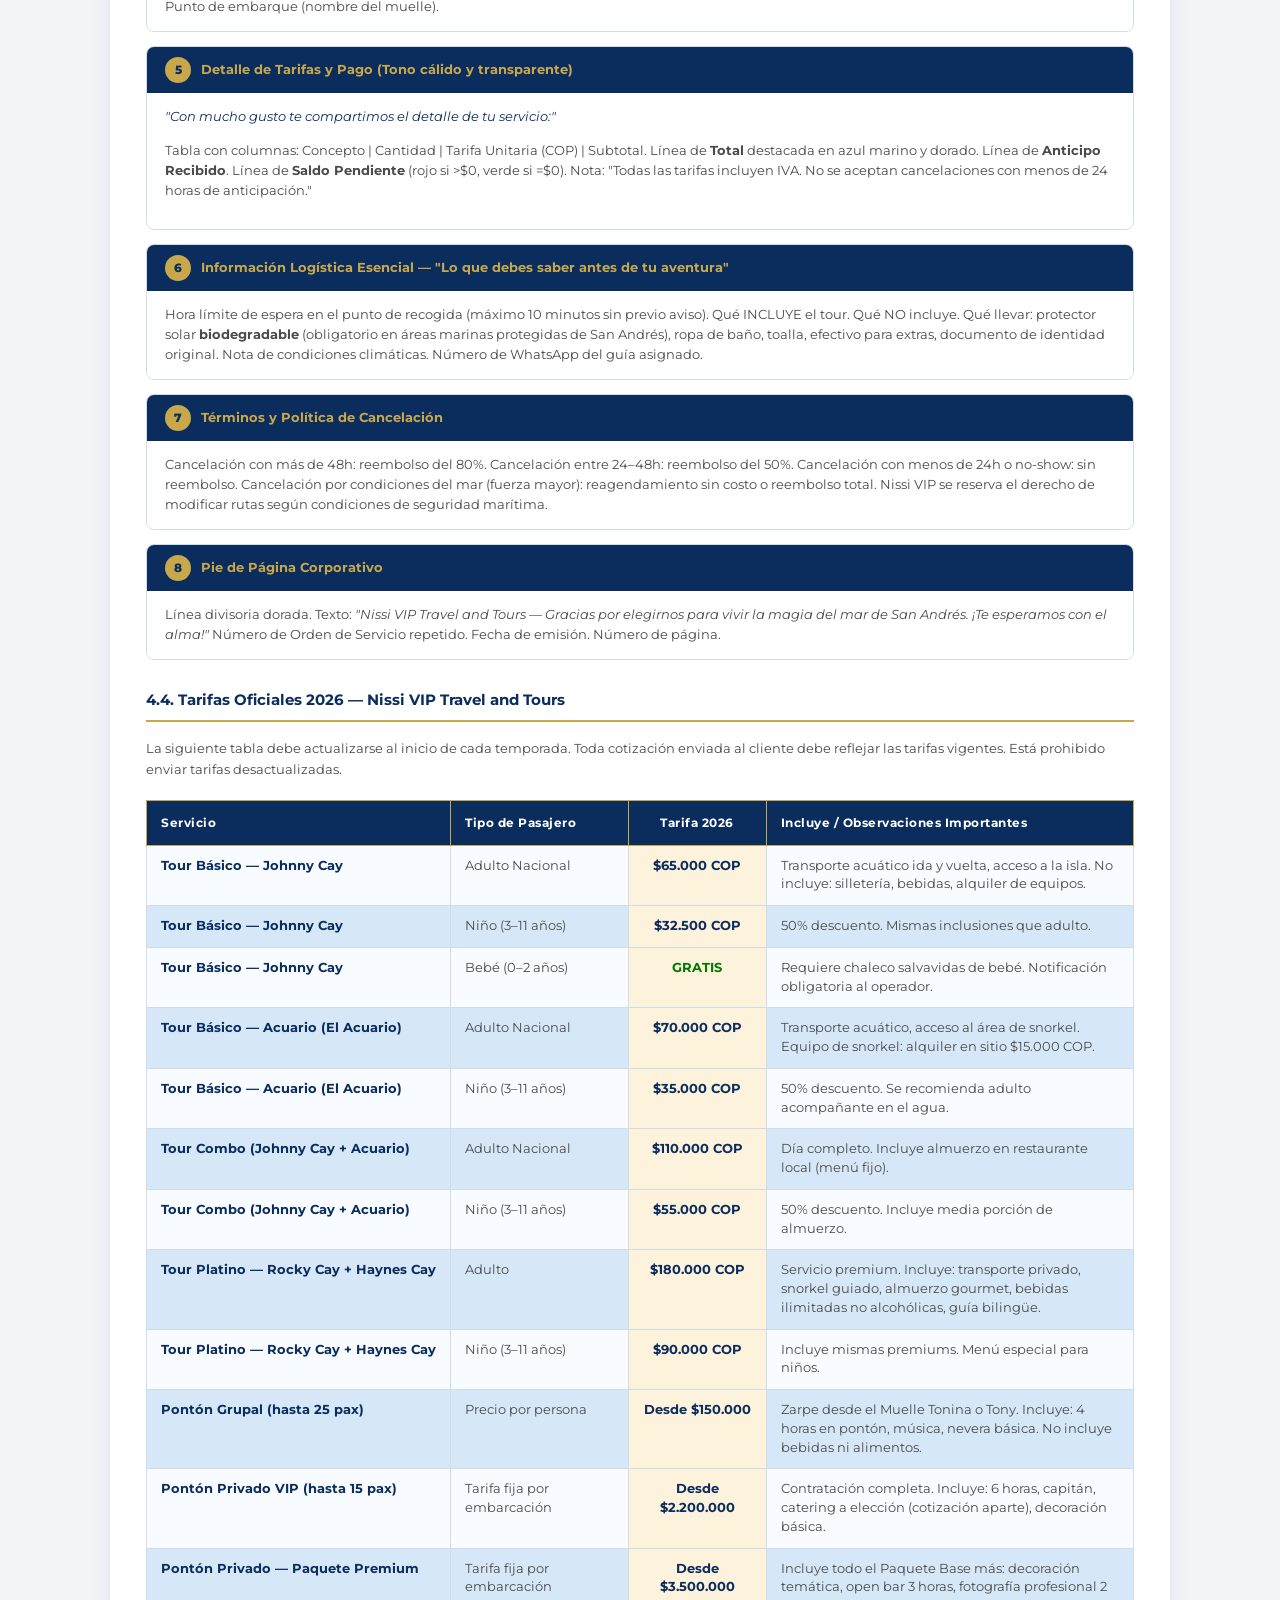
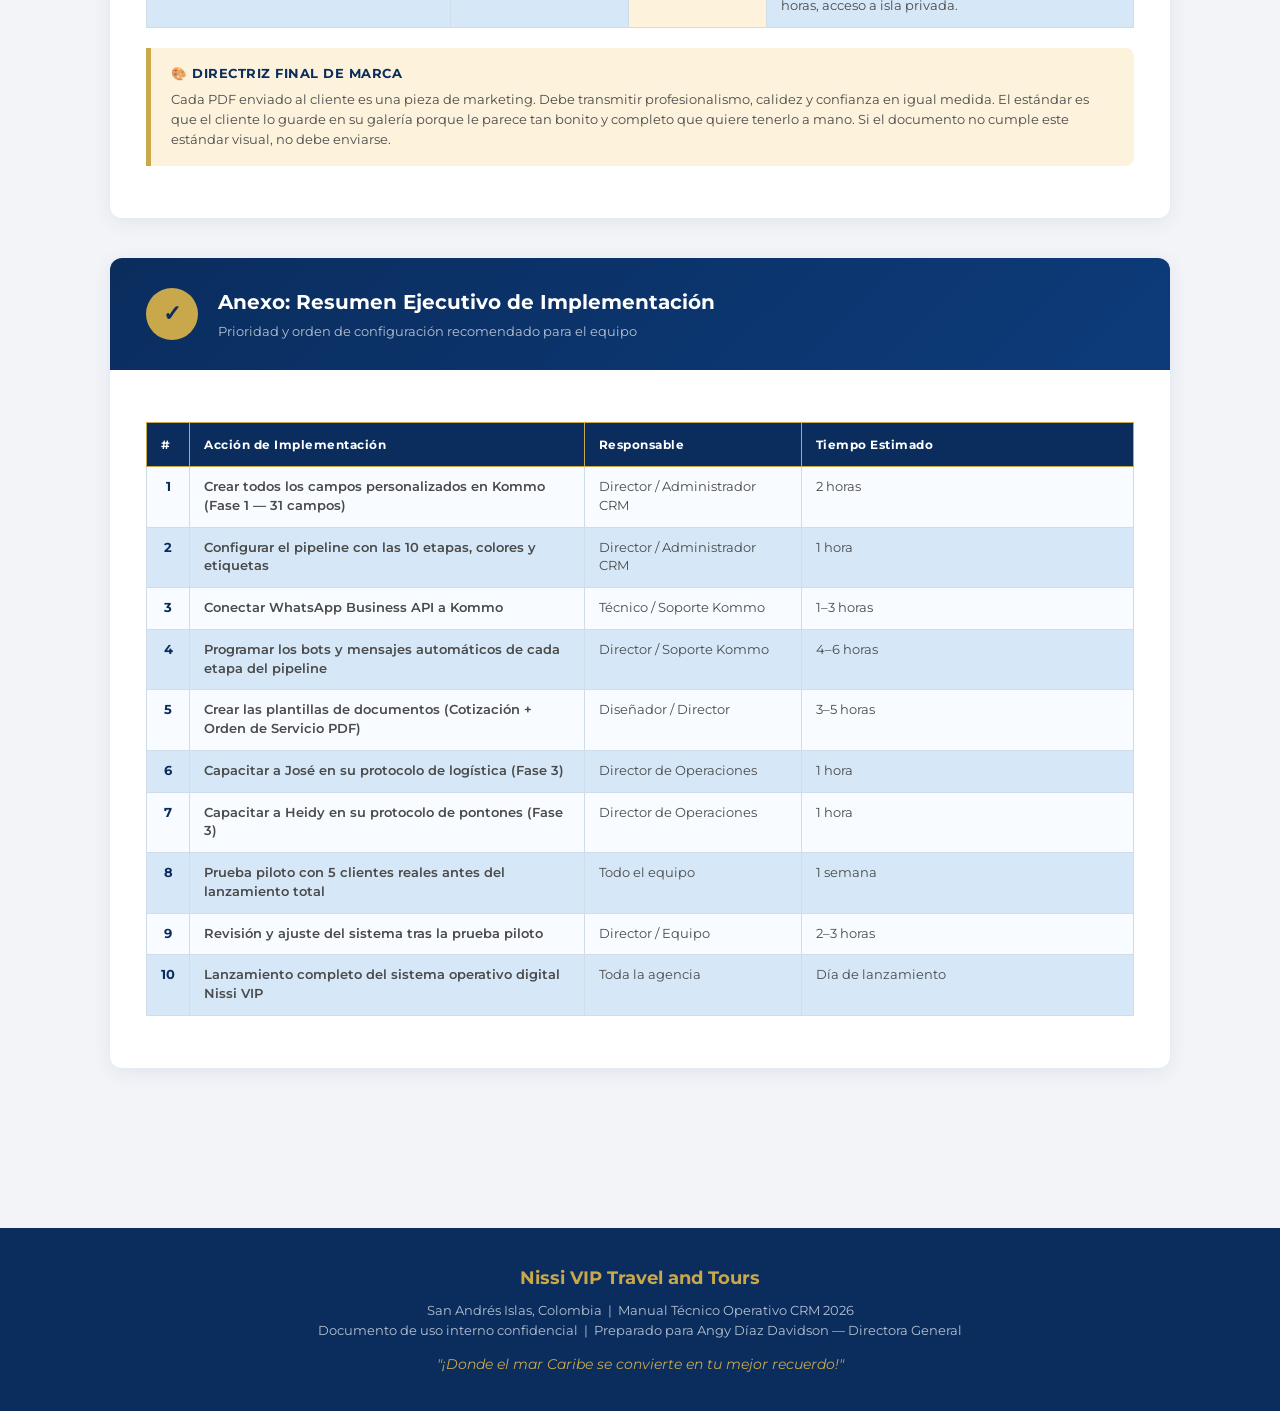
<file: Manual_Tecnico_Nissi_VIP_2026.html>
<!DOCTYPE html>
<html lang="es">
<head>
<meta charset="UTF-8">
<meta name="viewport" content="width=device-width, initial-scale=1.0">
<title>Manual Técnico Operativo CRM – Nissi VIP Travel and Tours 2026</title>
<style>
  @import url('https://fonts.googleapis.com/css2?family=Montserrat:wght@400;500;600;700;800&display=swap');

  :root {
    --azul: #0A2D5E;
    --oro: #C9A84C;
    --azul-claro: #D6E8F7;
    --oro-claro: #FDF3DC;
    --gris: #4A4A4A;
    --blanco: #FFFFFF;
    --borde: #C9A84C;
  }

  * { margin: 0; padding: 0; box-sizing: border-box; }

  body {
    font-family: 'Montserrat', Arial, sans-serif;
    background: #F2F4F8;
    color: var(--gris);
    font-size: 13.5px;
    line-height: 1.6;
  }

  /* ── PORTADA ──────────────────────────────────────────────────── */
  .portada {
    background: linear-gradient(160deg, var(--azul) 0%, #0d3b7a 60%, #0a2d5e 100%);
    color: white;
    min-height: 100vh;
    display: flex;
    flex-direction: column;
    justify-content: center;
    align-items: center;
    text-align: center;
    padding: 60px 40px;
    page-break-after: always;
  }
  .portada .brand-line {
    font-size: 11px;
    letter-spacing: 5px;
    text-transform: uppercase;
    color: var(--oro);
    margin-bottom: 28px;
  }
  .portada h1 {
    font-size: 42px;
    font-weight: 800;
    color: white;
    line-height: 1.15;
    margin-bottom: 8px;
  }
  .portada .subtitle {
    font-size: 18px;
    color: var(--oro);
    font-style: italic;
    margin-bottom: 36px;
  }
  .portada .title-box {
    border-top: 3px solid var(--oro);
    border-bottom: 3px solid var(--oro);
    padding: 24px 48px;
    margin: 20px 0 36px;
  }
  .portada .title-box h2 {
    font-size: 26px;
    font-weight: 700;
    color: white;
    letter-spacing: 2px;
    text-transform: uppercase;
  }
  .portada .title-box p {
    font-size: 14px;
    color: rgba(255,255,255,0.75);
    margin-top: 8px;
  }
  .portada .chips {
    display: flex;
    flex-wrap: wrap;
    gap: 10px;
    justify-content: center;
    margin-bottom: 48px;
  }
  .portada .chip {
    background: rgba(201,168,76,0.2);
    border: 1px solid var(--oro);
    color: var(--oro);
    padding: 6px 18px;
    border-radius: 20px;
    font-size: 12px;
    font-weight: 600;
    letter-spacing: 1px;
  }
  .portada .meta {
    font-size: 12px;
    color: rgba(255,255,255,0.55);
    border-top: 1px solid rgba(201,168,76,0.35);
    padding-top: 20px;
    width: 100%;
    max-width: 600px;
  }

  /* ── CONTENEDOR PRINCIPAL ───────────────────────────────────── */
  .container {
    max-width: 1100px;
    margin: 0 auto;
    padding: 0 20px 60px;
  }

  /* ── FASES / SECCIONES ───────────────────────────────────────── */
  .fase {
    background: white;
    border-radius: 12px;
    box-shadow: 0 4px 20px rgba(10,45,94,0.08);
    margin: 40px 0;
    overflow: hidden;
    page-break-inside: avoid;
  }

  .fase-header {
    background: linear-gradient(135deg, var(--azul) 0%, #0d3b7a 100%);
    padding: 28px 36px;
    display: flex;
    align-items: center;
    gap: 20px;
  }
  .fase-num {
    background: var(--oro);
    color: var(--azul);
    font-size: 22px;
    font-weight: 800;
    width: 52px;
    height: 52px;
    border-radius: 50%;
    display: flex;
    align-items: center;
    justify-content: center;
    flex-shrink: 0;
  }
  .fase-header h2 {
    color: white;
    font-size: 20px;
    font-weight: 700;
  }
  .fase-header p {
    color: rgba(255,255,255,0.7);
    font-size: 12.5px;
    margin-top: 4px;
  }

  .fase-body {
    padding: 32px 36px;
  }

  /* ── TABLAS ───────────────────────────────────────────────────── */
  table {
    width: 100%;
    border-collapse: collapse;
    margin: 20px 0;
    font-size: 12.5px;
  }
  thead th {
    background: var(--azul);
    color: white;
    padding: 12px 14px;
    text-align: left;
    font-weight: 700;
    font-size: 12px;
    letter-spacing: 0.5px;
    border: 1.5px solid var(--oro);
  }
  tbody tr:nth-child(odd) td { background: #F8FBFF; }
  tbody tr:nth-child(even) td { background: var(--azul-claro); }
  tbody td {
    padding: 11px 14px;
    border: 1px solid #d0dce8;
    vertical-align: top;
    line-height: 1.5;
  }
  tbody tr:hover td { background: var(--oro-claro); }
  .td-label {
    font-weight: 700;
    color: var(--azul);
    white-space: nowrap;
  }
  .tarifa-val {
    font-weight: 700;
    color: var(--azul);
    text-align: center;
    background: var(--oro-claro) !important;
  }

  /* ── PIPELINE CARDS ───────────────────────────────────────────── */
  .pipeline-grid {
    display: grid;
    gap: 24px;
    margin: 20px 0;
  }
  .pipeline-card {
    border: 1.5px solid var(--borde);
    border-radius: 10px;
    overflow: hidden;
  }
  .pipeline-card-header {
    background: var(--azul);
    color: white;
    padding: 14px 20px;
    font-weight: 700;
    font-size: 13.5px;
  }
  .pipeline-card-header span {
    display: inline-block;
    background: var(--oro);
    color: var(--azul);
    font-size: 11px;
    font-weight: 800;
    padding: 2px 10px;
    border-radius: 10px;
    margin-right: 8px;
  }
  .pipeline-rows {}
  .pipeline-row {
    display: grid;
    grid-template-columns: 160px 1fr;
    border-bottom: 1px solid #e8eef4;
  }
  .pipeline-row:last-child { border-bottom: none; }
  .pipeline-row-label {
    background: #EEF4FB;
    padding: 12px 16px;
    font-weight: 700;
    font-size: 11.5px;
    color: var(--azul);
    border-right: 2px solid var(--borde);
    display: flex;
    align-items: flex-start;
  }
  .pipeline-row-value {
    padding: 12px 16px;
    font-size: 12.5px;
    color: var(--gris);
    line-height: 1.55;
    background: white;
  }
  .pipeline-row-value ul {
    padding-left: 18px;
    margin: 0;
  }
  .pipeline-row-value li { margin: 4px 0; }
  .doc-badge {
    display: inline-flex;
    align-items: center;
    gap: 6px;
    background: var(--oro-claro);
    border: 1px solid var(--oro);
    border-radius: 6px;
    padding: 5px 12px;
    font-size: 12px;
    font-weight: 600;
    color: var(--azul);
  }

  /* ── SLA CARDS ────────────────────────────────────────────────── */
  .sla-card {
    border: 1.5px solid var(--azul-claro);
    border-radius: 10px;
    overflow: hidden;
    margin: 20px 0;
  }
  .sla-card-header {
    background: linear-gradient(135deg, var(--azul), #1a4080);
    color: white;
    padding: 18px 24px;
  }
  .sla-card-header h3 {
    font-size: 16px;
    font-weight: 700;
    margin-bottom: 4px;
  }
  .sla-card-header p { font-size: 12px; color: rgba(255,255,255,0.7); }
  .sla-steps {}
  .sla-step {
    display: grid;
    grid-template-columns: 230px 1fr;
    border-bottom: 1px solid #e5eef5;
  }
  .sla-step:last-child { border-bottom: none; }
  .sla-step-label {
    background: var(--azul-claro);
    padding: 14px 18px;
    font-weight: 700;
    font-size: 12px;
    color: var(--azul);
    border-right: 2px solid var(--borde);
    display: flex;
    align-items: flex-start;
  }
  .sla-step-value {
    padding: 14px 18px;
    font-size: 12.5px;
    color: var(--gris);
    line-height: 1.55;
    background: white;
  }
  .sla-step:nth-child(even) .sla-step-value { background: #FAFCFF; }
  .sla-step:nth-child(even) .sla-step-label { background: #C8DDF0; }

  /* ── ALERT BOX ────────────────────────────────────────────────── */
  .alert-box {
    border-left: 5px solid var(--oro);
    background: var(--oro-claro);
    border-radius: 0 8px 8px 0;
    padding: 16px 20px;
    margin: 20px 0;
  }
  .alert-box strong {
    display: block;
    color: var(--azul);
    font-size: 12.5px;
    margin-bottom: 6px;
    text-transform: uppercase;
    letter-spacing: 0.5px;
  }
  .alert-box p { font-size: 12.5px; color: var(--gris); }

  /* ── SECCIÓN MARCA ────────────────────────────────────────────── */
  .marca-grid {
    display: grid;
    grid-template-columns: repeat(auto-fit, minmax(280px, 1fr));
    gap: 16px;
    margin: 20px 0;
  }
  .marca-item {
    background: #F8FBFF;
    border: 1px solid #D0DCE8;
    border-radius: 8px;
    padding: 18px;
  }
  .marca-item h4 {
    color: var(--azul);
    font-size: 13px;
    font-weight: 700;
    margin-bottom: 8px;
    display: flex;
    align-items: center;
    gap: 8px;
  }
  .marca-item h4::before {
    content: '';
    display: inline-block;
    width: 4px;
    height: 18px;
    background: var(--oro);
    border-radius: 2px;
    flex-shrink: 0;
  }
  .marca-item p { font-size: 12.5px; line-height: 1.55; }

  /* ── PDF SECCIONES ────────────────────────────────────────────── */
  .pdf-section-card {
    border: 1px solid #D0DCE8;
    border-radius: 8px;
    margin: 14px 0;
    overflow: hidden;
  }
  .pdf-section-header {
    background: var(--azul);
    color: var(--oro);
    padding: 10px 18px;
    font-weight: 700;
    font-size: 12.5px;
    display: flex;
    align-items: center;
    gap: 10px;
  }
  .pdf-section-header .num {
    background: var(--oro);
    color: var(--azul);
    width: 26px;
    height: 26px;
    border-radius: 50%;
    display: flex;
    align-items: center;
    justify-content: center;
    font-size: 12px;
    font-weight: 800;
    flex-shrink: 0;
  }
  .pdf-section-body {
    padding: 14px 18px;
    font-size: 12.5px;
    color: var(--gris);
    line-height: 1.6;
    background: white;
  }

  /* ── COLORES MUESTRA ──────────────────────────────────────────── */
  .color-swatches {
    display: flex;
    gap: 12px;
    margin: 16px 0;
    flex-wrap: wrap;
  }
  .swatch {
    display: flex;
    align-items: center;
    gap: 10px;
    background: white;
    border: 1px solid #dde4ec;
    border-radius: 8px;
    padding: 10px 14px;
    min-width: 180px;
  }
  .swatch-color {
    width: 36px;
    height: 36px;
    border-radius: 6px;
    border: 1px solid rgba(0,0,0,0.1);
    flex-shrink: 0;
  }
  .swatch-info small { display: block; font-size: 10px; color: #888; }
  .swatch-info strong { font-size: 12px; color: var(--azul); }

  /* ── RESUMEN EJECUTIVO ────────────────────────────────────────── */
  .exec-table tr td:first-child { font-weight: 700; color: var(--azul); width: 32px; text-align: center; }
  .exec-table tr td:nth-child(2) { font-weight: 600; }

  /* ── HEADINGS DENTRO DE FASE ──────────────────────────────────── */
  .section-title {
    font-size: 15px;
    font-weight: 700;
    color: var(--azul);
    border-bottom: 2px solid var(--oro);
    padding-bottom: 8px;
    margin: 28px 0 16px;
  }
  .sub-title {
    font-size: 13.5px;
    font-weight: 700;
    color: var(--oro);
    margin: 22px 0 10px;
  }
  .body-text { font-size: 13px; line-height: 1.65; color: var(--gris); margin: 10px 0; }

  /* ── TOC ──────────────────────────────────────────────────────── */
  .toc {
    background: white;
    border-radius: 12px;
    box-shadow: 0 4px 20px rgba(10,45,94,0.08);
    margin: 40px 0;
    overflow: hidden;
  }
  .toc-header {
    background: var(--azul);
    padding: 20px 32px;
    color: white;
    font-size: 17px;
    font-weight: 700;
  }
  .toc-body { padding: 28px 32px; }
  .toc-item {
    display: flex;
    align-items: center;
    gap: 12px;
    padding: 10px 0;
    border-bottom: 1px dashed #D0DCE8;
    text-decoration: none;
    color: var(--gris);
    transition: color 0.2s;
  }
  .toc-item:hover { color: var(--azul); }
  .toc-num {
    background: var(--azul);
    color: var(--oro);
    font-weight: 800;
    font-size: 11px;
    padding: 3px 10px;
    border-radius: 12px;
    flex-shrink: 0;
  }
  .toc-title { font-weight: 600; font-size: 13.5px; }

  /* ── FOOTER ───────────────────────────────────────────────────── */
  .doc-footer {
    background: var(--azul);
    color: white;
    text-align: center;
    padding: 36px 20px;
    margin-top: 60px;
  }
  .doc-footer h3 { color: var(--oro); font-size: 18px; margin-bottom: 8px; }
  .doc-footer p { font-size: 12.5px; color: rgba(255,255,255,0.7); }
  .doc-footer .tagline { font-style: italic; color: var(--oro); margin-top: 12px; font-size: 14px; }

  /* ── PRINT ────────────────────────────────────────────────────── */
  @media print {
    body { background: white; font-size: 11px; }
    .portada { page-break-after: always; min-height: auto; padding: 40px; }
    .fase { page-break-inside: avoid; box-shadow: none; border: 1px solid #ddd; }
    .pipeline-card { page-break-inside: avoid; }
    .sla-card { page-break-inside: avoid; }
    .toc { box-shadow: none; }
    @page { margin: 1.5cm; }
  }
</style>
</head>
<body>

<!-- ════════════════════════════════ PORTADA ════════════════════════════════ -->
<div class="portada">
  <div class="brand-line">San Andrés Islas, Colombia — Turismo de Clase Mundial</div>
  <h1>NISSI VIP<br>Travel and Tours</h1>
  <p class="subtitle">Donde el Mar Caribe se Convierte en Tu Mejor Recuerdo</p>
  <div class="title-box">
    <h2>Manual Técnico y Operativo de CRM</h2>
    <p>Configuración desde Cero del Entorno Digital • Kommo CRM + WhatsApp Business API</p>
  </div>
  <div class="chips">
    <span class="chip">Kommo CRM</span>
    <span class="chip">WhatsApp Business API</span>
    <span class="chip">Pipeline de Ventas</span>
    <span class="chip">SLA Operativo</span>
    <span class="chip">Tarifas 2026</span>
    <span class="chip">PDF Corporativo</span>
  </div>
  <div class="meta">
    Versión 2026 &nbsp;|&nbsp; Documento de Uso Interno Confidencial &nbsp;|&nbsp;
    Preparado para: <strong style="color:var(--oro)">Angy Díaz Davidson — Directora General</strong>
  </div>
</div>

<!-- ════════════════════════ CONTENEDOR ════════════════════════════════════ -->
<div class="container">

  <!-- TOC -->
  <div class="toc">
    <div class="toc-header">📋 Tabla de Contenido</div>
    <div class="toc-body">
      <a href="#intro" class="toc-item"><span class="toc-num">INTRO</span><span class="toc-title">Introducción y Alcance del Manual</span></a>
      <a href="#fase1" class="toc-item"><span class="toc-num">FASE 1</span><span class="toc-title">Arquitectura de Datos — Campos Personalizados del CRM (31 campos)</span></a>
      <a href="#fase2" class="toc-item"><span class="toc-num">FASE 2</span><span class="toc-title">Estructura Avanzada del Pipeline — Embudo de Ventas (10 etapas)</span></a>
      <a href="#fase3" class="toc-item"><span class="toc-num">FASE 3</span><span class="toc-title">Protocolos de Operación Interna (SLA) — José y Heidy</span></a>
      <a href="#fase4" class="toc-item"><span class="toc-num">FASE 4</span><span class="toc-title">Estandarización de Formatos y Marca — PDF Orden de Servicio</span></a>
      <a href="#anexo" class="toc-item"><span class="toc-num">ANEXO</span><span class="toc-title">Resumen Ejecutivo de Implementación</span></a>
    </div>
  </div>

  <!-- INTRO -->
  <div class="fase" id="intro">
    <div class="fase-header">
      <div class="fase-num">🌊</div>
      <div>
        <h2>Introducción y Alcance del Manual</h2>
        <p>Base conceptual y objetivos del sistema operativo digital</p>
      </div>
    </div>
    <div class="fase-body">
      <p class="body-text">Este manual ha sido diseñado específicamente para <strong>Nissi VIP Travel and Tours</strong>, agencia de turismo especializada en los destinos acuáticos de San Andrés Islas, Colombia. Su objetivo es centralizar, estandarizar y automatizar todas las operaciones comerciales y logísticas a través de la plataforma <strong>Kommo CRM</strong> integrada con <strong>WhatsApp Business API</strong>.</p>
      <p class="body-text">El manual cubre cuatro áreas fundamentales: la arquitectura de datos, el embudo de ventas, los protocolos operativos del equipo, y la estandarización de documentos corporativos. Cuando se implementa correctamente, este sistema permite que ningún cliente caiga en el olvido, ninguna reserva sea un caos de WhatsApp, y cada tour salga con precisión logística.</p>
      <div class="alert-box">
        <strong>🏝️ Alcance de Servicios Cubiertos</strong>
        <p>Tours masivos (Johnny Cay, El Acuario, Combos) &nbsp;•&nbsp; Tour Platino VIP (Rocky Cay + Haynes Cay) &nbsp;•&nbsp; Pontones grupales &nbsp;•&nbsp; Pontones privados &nbsp;•&nbsp; Servicios especiales y cotizaciones personalizadas</p>
      </div>
    </div>
  </div>

  <!-- ══════════════ FASE 1 ══════════════════════════════════════════════════ -->
  <div class="fase" id="fase1">
    <div class="fase-header">
      <div class="fase-num">1</div>
      <div>
        <h2>Arquitectura de Datos — Campos Personalizados del CRM</h2>
        <p>31 campos obligatorios para que ningún dato crítico quede fuera del sistema</p>
      </div>
    </div>
    <div class="fase-body">
      <p class="body-text">Todos los campos listados deben crearse en Kommo CRM bajo: <strong>Configuración (⚙️) → Campos Personalizados → Deals → "+ Agregar Campo"</strong>. Crear con los tipos de dato exactos indicados.</p>

      <table>
        <thead>
          <tr>
            <th style="width:28%">Nombre del Campo</th>
            <th style="width:18%">Tipo de Campo</th>
            <th>Razón de Uso / Impacto Operativo</th>
          </tr>
        </thead>
        <tbody>
          <tr><td class="td-label">Nombre Completo del Pasajero</td><td>Texto (Nombre)</td><td>Identificación legal del cliente. Se usa en la Orden de Servicio y en listas de embarque.</td></tr>
          <tr><td class="td-label">Número de WhatsApp (con país)</td><td>Texto</td><td>Canal primario de comunicación. Debe incluir código de país (+57, +1, etc.) para la integración con Kommo–WA Business API.</td></tr>
          <tr><td class="td-label">Correo Electrónico</td><td>Texto (Email)</td><td>Envío automático de la Orden de Servicio en PDF, confirmaciones y encuesta post-tour.</td></tr>
          <tr><td class="td-label">Número de Documento (CC/Pasaporte)</td><td>Texto</td><td>Requerimiento legal para manifiestos de embarque según normativa DIMAR.</td></tr>
          <tr><td class="td-label">Tipo de Documento</td><td>Desplegable</td><td>Opciones: Cédula Colombiana / Pasaporte / DNI Extranjero. Necesario para validación en muelles.</td></tr>
          <tr><td class="td-label">Nacionalidad</td><td>Desplegable</td><td>Determina tarifas (nacionales vs. extranjeros) y el idioma de atención preferido.</td></tr>
          <tr><td class="td-label">Fecha de Llegada a San Andrés</td><td>Fecha</td><td>Punto de inicio del ciclo operativo. Permite calcular disponibilidad y asignar fecha de tour.</td></tr>
          <tr><td class="td-label">Fecha de Salida de San Andrés</td><td>Fecha</td><td>Define la ventana de tiempo disponible. Evita confirmar tours para fechas posteriores a la salida.</td></tr>
          <tr><td class="td-label">Hotel / Alojamiento</td><td>Texto</td><td>Punto de recogida (pick-up). Obligatorio para calcular la ruta y el horario del transporte.</td></tr>
          <tr><td class="td-label">Número de Habitación</td><td>Texto</td><td>Precisión para el pick-up. El guía confirma este dato la noche anterior.</td></tr>
          <tr><td class="td-label">Número de Adultos</td><td>Número entero</td><td>Calcula la tarifa base del tour y la capacidad requerida en la embarcación.</td></tr>
          <tr><td class="td-label">Número de Niños (3–11 años)</td><td>Número entero</td><td>Aplica tarifas especiales (50% descuento). Requerido para el manifiesto de embarque.</td></tr>
          <tr><td class="td-label">Número de Bebés (0–2 años)</td><td>Número entero</td><td>Sin costo en tours regulares. Requiere chaleco salvavidas especial: dato crítico para logística.</td></tr>
          <tr><td class="td-label">Tipo de Tour Contratado</td><td>Desplegable</td><td>Opciones: Tour Básico Johnny Cay / Acuario / Tour Platino (Rocky Cay) / Pontón Privado / Pontón Grupal / Combo. Determina el pipeline asignado.</td></tr>
          <tr><td class="td-label">Fecha del Tour</td><td>Fecha</td><td>Fecha exacta de operación. Alimenta el calendario operativo y las alertas automáticas D-1.</td></tr>
          <tr><td class="td-label">Hora de Pick-up Confirmada</td><td>Texto (HH:MM)</td><td>Horario de recogida en el hotel. Se sincroniza con el guía y el conductor.</td></tr>
          <tr><td class="td-label">Tarifa Total Acordada (COP)</td><td>Número / Moneda</td><td>Monto total cobrado. Base para la conciliación financiera y la comisión de agentes.</td></tr>
          <tr><td class="td-label">Monto de Anticipo Recibido (COP)</td><td>Número / Moneda</td><td>Primer pago para confirmar la reserva. Si es $0, el lead no avanza al pipeline de Reserva Confirmada.</td></tr>
          <tr><td class="td-label">Saldo Pendiente (COP)</td><td>Número / Moneda</td><td>Calculado automáticamente: Tarifa Total menos Anticipo. Visible en el pipeline para seguimiento de cobro.</td></tr>
          <tr><td class="td-label">Estado de Pago</td><td>Desplegable</td><td>Opciones: Sin Pago / Anticipo Recibido / Pago Parcial / Pago Completo. Controla el avance en el pipeline.</td></tr>
          <tr><td class="td-label">Método de Pago</td><td>Desplegable</td><td>Opciones: Nequi / Bancolombia / Transferencia Internacional / Efectivo / Daviplata / PayPal. Para conciliación bancaria.</td></tr>
          <tr><td class="td-label">Canal de Captación</td><td>Desplegable</td><td>Opciones: WhatsApp Orgánico / Instagram / Facebook / Google Ads / Referido / Página Web / TikTok. Para análisis ROI de marketing.</td></tr>
          <tr><td class="td-label">Restricciones Médicas o Especiales</td><td>Texto largo</td><td>Campo libre para alergias, condiciones cardíacas, movilidad reducida. Datos críticos de seguridad para el guía y la embarcación.</td></tr>
          <tr><td class="td-label">Número de Orden de Servicio</td><td>Texto (auto-generado)</td><td>Código único de trazabilidad: formato NVT-YYYYMMDD-XXX. Vincula CRM, factura y PDF enviado al cliente.</td></tr>
          <tr><td class="td-label">Guía / Anfitrión Asignado</td><td>Desplegable</td><td>Opciones: José (tours acuáticos) / Heidy (pontones) / Otro. Para asignación de responsabilidades y comunicación interna.</td></tr>
          <tr><td class="td-label">Embarcación Asignada</td><td>Desplegable</td><td>Opciones: Lancha 1, Lancha 2, Pontón Nissi 1, Pontón Nissi 2, etc. Evita doble-booking en servicios exclusivos.</td></tr>
          <tr><td class="td-label">Número Total de Pax Confirmados</td><td>Número entero</td><td>Suma de adultos + niños. Dato final para el manifiesto de embarque enviado a la Capitanía de Puerto.</td></tr>
          <tr><td class="td-label">Encuesta de Satisfacción Enviada</td><td>Desplegable (Sí/No)</td><td>Control de calidad: confirma que se envió el formulario Google Forms o TypeForm post-servicio.</td></tr>
          <tr><td class="td-label">Puntuación de Satisfacción (1–5)</td><td>Número</td><td>Alimentado desde la encuesta. Base para reportes de calidad y detección de clientes recurrentes.</td></tr>
          <tr><td class="td-label">¿Cliente Recurrente?</td><td>Desplegable (Sí/No)</td><td>Activa flujo de fidelización automático. Clientes recurrentes reciben trato VIP y descuento de lealtad.</td></tr>
          <tr><td class="td-label">Referencia Interna / Notas del Agente</td><td>Texto largo</td><td>Campo libre para contexto adicional: negociaciones especiales, peticiones VIP, historial de contacto previo.</td></tr>
        </tbody>
      </table>

      <div class="alert-box">
        <strong>⚙️ Nota Técnica Kommo</strong>
        <p>Los campos tipo "Desplegable" deben tener sus opciones cargadas antes de comenzar. Los campos de "Número/Moneda" se configuran en COP. El campo "Número de Orden de Servicio" debe marcarse como <strong>Requerido</strong> para que ningún deal avance sin él.</p>
      </div>
    </div>
  </div>

  <!-- ══════════════ FASE 2 ══════════════════════════════════════════════════ -->
  <div class="fase" id="fase2">
    <div class="fase-header">
      <div class="fase-num">2</div>
      <div>
        <h2>Estructura Avanzada del Pipeline — Embudo de Ventas</h2>
        <p>10 etapas progresivas con disparadores, automatizaciones y documentos</p>
      </div>
    </div>
    <div class="fase-body">
      <p class="body-text">En Kommo: <strong>Sales → Pipelines → "Crear nuevo pipeline"</strong>. Agregar las 10 etapas en el orden exacto indicado. Asignar un color diferente a cada etapa para identificación visual inmediata.</p>

      <div class="pipeline-grid">

        <!-- ETAPA 1 -->
        <div class="pipeline-card">
          <div class="pipeline-card-header"><span>ETAPA 1</span> Nuevo Contacto / Lead Entrante 🟢</div>
          <div class="pipeline-rows">
            <div class="pipeline-row">
              <div class="pipeline-row-label">Acción que la Detona</div>
              <div class="pipeline-row-value">El cliente escribe al número de WhatsApp Business de Nissi VIP. El canal puede ser: directo, desde anuncio en Meta/Google, o referido.</div>
            </div>
            <div class="pipeline-row">
              <div class="pipeline-row-label">Automatizaciones</div>
              <div class="pipeline-row-value"><ul>
                <li>Bot de bienvenida activo en menos de 30 segundos con menú de opciones (Tours / Pontones / Tour Platino / Cotización personalizada).</li>
                <li>Se crea automáticamente el contacto en Kommo con nombre y WhatsApp capturados.</li>
                <li>Se asigna etiqueta "Lead Nuevo" y se notifica al agente de guardia.</li>
                <li>Tiempo máximo de respuesta humana: <strong>5 minutos</strong> (horario operativo 7:00 AM–8:00 PM).</li>
              </ul></div>
            </div>
            <div class="pipeline-row">
              <div class="pipeline-row-label">Documento a Enviar</div>
              <div class="pipeline-row-value"><span class="doc-badge">💬 Solo mensaje interactivo del bot. Ningún PDF en esta etapa.</span></div>
            </div>
          </div>
        </div>

        <!-- ETAPA 2 -->
        <div class="pipeline-card">
          <div class="pipeline-card-header"><span>ETAPA 2</span> Calificación Inicial 🔵</div>
          <div class="pipeline-rows">
            <div class="pipeline-row">
              <div class="pipeline-row-label">Acción que la Detona</div>
              <div class="pipeline-row-value">El agente identifica el tipo de tour, número de personas, fechas y presupuesto mediante preguntas guiadas.</div>
            </div>
            <div class="pipeline-row">
              <div class="pipeline-row-label">Automatizaciones</div>
              <div class="pipeline-row-value"><ul>
                <li>Bot o agente recolecta: Tipo de Tour, Fecha deseada, # Adultos, # Niños, Hotel de hospedaje.</li>
                <li>El sistema verifica disponibilidad en el calendario interno (conectado al CRM).</li>
                <li>Se asigna etiqueta "Calificando" al detectar palabras clave "cuánto", "precio", "información".</li>
                <li>Si el cliente no responde en 2 horas: bot envía mensaje de seguimiento automático.</li>
              </ul></div>
            </div>
            <div class="pipeline-row">
              <div class="pipeline-row-label">Documento a Enviar</div>
              <div class="pipeline-row-value"><span class="doc-badge">📱 Mensaje WhatsApp con tarifas generales 2026 e imágenes del tour.</span></div>
            </div>
          </div>
        </div>

        <!-- ETAPA 3 -->
        <div class="pipeline-card">
          <div class="pipeline-card-header"><span>ETAPA 3</span> Cotización Enviada 🟡</div>
          <div class="pipeline-rows">
            <div class="pipeline-row">
              <div class="pipeline-row-label">Acción que la Detona</div>
              <div class="pipeline-row-value">El agente recopiló todos los datos necesarios y genera la cotización oficial.</div>
            </div>
            <div class="pipeline-row">
              <div class="pipeline-row-label">Automatizaciones</div>
              <div class="pipeline-row-value"><ul>
                <li>Se genera automáticamente el número de Orden de Servicio (NVT-YYYYMMDD-XXX).</li>
                <li>El sistema envía por WhatsApp y/o correo el PDF de Cotización Oficial con desglose de tarifas.</li>
                <li>Se programa alerta de seguimiento a las 24 horas si no hay respuesta.</li>
                <li>Si el tour es en menos de 3 días: se asigna etiqueta roja "URGENTE" automáticamente.</li>
              </ul></div>
            </div>
            <div class="pipeline-row">
              <div class="pipeline-row-label">Documento a Enviar</div>
              <div class="pipeline-row-value"><span class="doc-badge">📄 PDF de Cotización Oficial (versión previa a la Orden de Servicio).</span></div>
            </div>
          </div>
        </div>

        <!-- ETAPA 4 -->
        <div class="pipeline-card">
          <div class="pipeline-card-header"><span>ETAPA 4</span> Negociación / Seguimiento 🟠</div>
          <div class="pipeline-rows">
            <div class="pipeline-row">
              <div class="pipeline-row-label">Acción que la Detona</div>
              <div class="pipeline-row-value">El cliente responde con preguntas, solicita ajuste de precio, o pide tiempo para decidir.</div>
            </div>
            <div class="pipeline-row">
              <div class="pipeline-row-label">Automatizaciones</div>
              <div class="pipeline-row-value"><ul>
                <li>24h sin respuesta: Bot envía seguimiento #1 ("¿Pudiste revisar nuestra propuesta?").</li>
                <li>48h sin respuesta: Bot envía seguimiento #2 con valor agregado o disponibilidad limitada.</li>
                <li>72h sin respuesta: Se asigna tarea manual al agente para llamada de cierre.</li>
                <li>Si se aplica descuento: se activa el campo "Oferta Especial Aplicada" en el CRM.</li>
              </ul></div>
            </div>
            <div class="pipeline-row">
              <div class="pipeline-row-label">Documento a Enviar</div>
              <div class="pipeline-row-value"><span class="doc-badge">📄 Reenvío opcional del PDF de cotización con ajustes.</span></div>
            </div>
          </div>
        </div>

        <!-- ETAPA 5 -->
        <div class="pipeline-card">
          <div class="pipeline-card-header"><span>ETAPA 5</span> Reserva Confirmada / Anticipo Recibido ✅</div>
          <div class="pipeline-rows">
            <div class="pipeline-row">
              <div class="pipeline-row-label">Acción que la Detona</div>
              <div class="pipeline-row-value">El cliente envía comprobante de pago del anticipo (mínimo 50% del valor total).</div>
            </div>
            <div class="pipeline-row">
              <div class="pipeline-row-label">Automatizaciones</div>
              <div class="pipeline-row-value"><ul>
                <li>El agente registra el anticipo y actualiza "Estado de Pago" a "Anticipo Recibido".</li>
                <li>Se genera y envía automáticamente la <strong>Orden de Servicio en PDF</strong> con todos los detalles.</li>
                <li>Bot envía instrucciones pre-tour: qué llevar, hora de pick-up, punto de encuentro.</li>
                <li>Se crea evento en el calendario interno para el D-1 (notificación a José o Heidy).</li>
                <li>Se asigna etiqueta verde "CONFIRMADO".</li>
              </ul></div>
            </div>
            <div class="pipeline-row">
              <div class="pipeline-row-label">Documento a Enviar</div>
              <div class="pipeline-row-value"><span class="doc-badge">🌟 PDF de Orden de Servicio Oficial Nissi VIP (documento completo).</span></div>
            </div>
          </div>
        </div>

        <!-- ETAPA 6 -->
        <div class="pipeline-card">
          <div class="pipeline-card-header"><span>ETAPA 6</span> Pago Completo 💳</div>
          <div class="pipeline-rows">
            <div class="pipeline-row">
              <div class="pipeline-row-label">Acción que la Detona</div>
              <div class="pipeline-row-value">El cliente cancela el saldo restante (pago al llegar al muelle o transferencia previa).</div>
            </div>
            <div class="pipeline-row">
              <div class="pipeline-row-label">Automatizaciones</div>
              <div class="pipeline-row-value"><ul>
                <li>El agente actualiza "Estado de Pago" a "Pago Completo".</li>
                <li>El sistema genera un recibo digital simplificado vía WhatsApp.</li>
                <li>El lead se marca con etiqueta azul "PAGADO AL 100%".</li>
              </ul></div>
            </div>
            <div class="pipeline-row">
              <div class="pipeline-row-label">Documento a Enviar</div>
              <div class="pipeline-row-value"><span class="doc-badge">📱 Recibo de pago completo (mensaje WhatsApp con resumen).</span></div>
            </div>
          </div>
        </div>

        <!-- ETAPA 7 -->
        <div class="pipeline-card">
          <div class="pipeline-card-header"><span>ETAPA 7</span> Pre-Operativo D-1 (12 horas antes del tour) ⏰</div>
          <div class="pipeline-rows">
            <div class="pipeline-row">
              <div class="pipeline-row-label">Acción que la Detona</div>
              <div class="pipeline-row-value">El sistema dispara automáticamente esta etapa a las 7:00 PM del día anterior al tour.</div>
            </div>
            <div class="pipeline-row">
              <div class="pipeline-row-label">Automatizaciones</div>
              <div class="pipeline-row-value"><ul>
                <li>Alerta automática a José o Heidy: "Tienes X pax confirmados para mañana. Revisar lista en CRM."</li>
                <li>Bot envía al cliente recordatorio: hora de pick-up, qué llevar (protector solar, ropa de baño, documento, efectivo para extras).</li>
                <li>El agente verifica que el campo "Restricciones Médicas" ha sido revisado por el guía.</li>
                <li>Si saldo pendiente > $0: bot envía recordatorio de pago.</li>
              </ul></div>
            </div>
            <div class="pipeline-row">
              <div class="pipeline-row-label">Documento a Enviar</div>
              <div class="pipeline-row-value"><span class="doc-badge">📋 Lista de Pasajeros (exportación interna CRM para el guía).</span></div>
            </div>
          </div>
        </div>

        <!-- ETAPA 8 -->
        <div class="pipeline-card">
          <div class="pipeline-card-header"><span>ETAPA 8</span> Tour en Progreso 🚤</div>
          <div class="pipeline-rows">
            <div class="pipeline-row">
              <div class="pipeline-row-label">Acción que la Detona</div>
              <div class="pipeline-row-value">El guía confirma por WhatsApp interno que el grupo ha embarcado.</div>
            </div>
            <div class="pipeline-row">
              <div class="pipeline-row-label">Automatizaciones</div>
              <div class="pipeline-row-value"><ul>
                <li>El agente mueve el lead a esta etapa manualmente o por botón de acceso rápido desde el móvil.</li>
                <li>Se activa temporizador interno según la duración del tour para anticipar la etapa de regreso.</li>
                <li>Lead etiquetado "EN OPERACIÓN" — bloqueado para modificaciones sin autorización del director.</li>
              </ul></div>
            </div>
            <div class="pipeline-row">
              <div class="pipeline-row-label">Documento a Enviar</div>
              <div class="pipeline-row-value"><span class="doc-badge">🌊 Sin documento. La operación es responsabilidad del guía en campo.</span></div>
            </div>
          </div>
        </div>

        <!-- ETAPA 9 -->
        <div class="pipeline-card">
          <div class="pipeline-card-header"><span>ETAPA 9</span> Servicio Completado ⭐</div>
          <div class="pipeline-rows">
            <div class="pipeline-row">
              <div class="pipeline-row-label">Acción que la Detona</div>
              <div class="pipeline-row-value">El guía reporta el regreso exitoso del grupo al muelle.</div>
            </div>
            <div class="pipeline-row">
              <div class="pipeline-row-label">Automatizaciones</div>
              <div class="pipeline-row-value"><ul>
                <li>El sistema registra la fecha y hora de cierre del servicio.</li>
                <li>A los 30 minutos: bot envía mensaje de agradecimiento y encuesta de satisfacción.</li>
                <li>Si puntuación ≥ 4: bot pide reseña en Google Maps o TripAdvisor.</li>
                <li>Si puntuación ≤ 3: se crea tarea urgente para el director de atención al cliente.</li>
              </ul></div>
            </div>
            <div class="pipeline-row">
              <div class="pipeline-row-label">Documento a Enviar</div>
              <div class="pipeline-row-value"><span class="doc-badge">📊 Encuesta de satisfacción (Google Forms / TypeForm enlazada al CRM).</span></div>
            </div>
          </div>
        </div>

        <!-- ETAPA 10 -->
        <div class="pipeline-card">
          <div class="pipeline-card-header"><span>ETAPA 10</span> Post-Venta / Fidelización 💛</div>
          <div class="pipeline-rows">
            <div class="pipeline-row">
              <div class="pipeline-row-label">Acción que la Detona</div>
              <div class="pipeline-row-value">El cliente ha completado su estancia y regresó a su ciudad (D+3 días).</div>
            </div>
            <div class="pipeline-row">
              <div class="pipeline-row-label">Automatizaciones</div>
              <div class="pipeline-row-value"><ul>
                <li>Bot envía mensaje de despedida personalizado con invitación a regresar.</li>
                <li>El contacto se agrega automáticamente a la lista "Clientes Recurrentes" en Kommo.</li>
                <li>A los 30 días: bot envía mensaje de reactivación con nueva oferta o novedad de temporada.</li>
                <li>Si el cliente responde positivamente: el lead se reactiva automáticamente en la Etapa 2.</li>
              </ul></div>
            </div>
            <div class="pipeline-row">
              <div class="pipeline-row-label">Documento a Enviar</div>
              <div class="pipeline-row-value"><span class="doc-badge">💌 Opcional: newsletter mensual vía correo electrónico.</span></div>
            </div>
          </div>
        </div>

      </div><!-- /pipeline-grid -->
    </div>
  </div>

  <!-- ══════════════ FASE 3 ══════════════════════════════════════════════════ -->
  <div class="fase" id="fase3">
    <div class="fase-header">
      <div class="fase-num">3</div>
      <div>
        <h2>Protocolos de Operación Interna — SLA (Reglas de Oro del Equipo)</h2>
        <p>Instrucciones técnicas exactas para José (logística) y Heidy (pontones)</p>
      </div>
    </div>
    <div class="fase-body">
      <div class="alert-box">
        <strong>⚓ Regla General de Oro</strong>
        <p>Ningún tour sale sin que la Lista de Pasajeros haya sido generada, verificada y compartida con el equipo operativo. Este paso no es negociable y su incumplimiento es causal de llamada de atención formal.</p>
      </div>

      <!-- JOSÉ -->
      <div class="sla-card">
        <div class="sla-card-header">
          <h3>👨‍✈️ Protocolo de JOSÉ — Logística Tours Acuáticos (Johnny Cay / El Acuario / Combo)</h3>
          <p>Ejecutar todos los días hábiles a más tardar a las 7:00 PM del día anterior al tour</p>
        </div>
        <div class="sla-steps">
          <div class="sla-step">
            <div class="sla-step-label">1. Abrir vista del CRM</div>
            <div class="sla-step-value">En Kommo, ir a la sección <strong>"Deals" (Negocios)</strong>. Aplicar filtro: <strong>Etapa = "Pre-Operativo (D-1)"</strong> O <strong>Etapa = "Reserva Confirmada"</strong>. Agregar filtro secundario: <strong>Fecha del Tour = HOY</strong>.</div>
          </div>
          <div class="sla-step">
            <div class="sla-step-label">2. Verificar estado de pago</div>
            <div class="sla-step-value">Verificar que el campo <strong>"Estado de Pago"</strong> de cada cliente sea "Anticipo Recibido" o "Pago Completo". Los clientes con "Sin Pago" deben ser escalados al director <strong>antes de continuar</strong>.</div>
          </div>
          <div class="sla-step">
            <div class="sla-step-label">3. Exportar lista de pasajeros</div>
            <div class="sla-step-value">Seleccionar todos los deals filtrados. Exportar a CSV/Excel. Campos obligatorios: Nombre Completo, Hotel/Alojamiento, Hora de Pick-up, # Adultos, # Niños, # Bebés, Restricciones Médicas, Número de Orden de Servicio.</div>
          </div>
          <div class="sla-step">
            <div class="sla-step-label">4. Ordenar por hora de pick-up</div>
            <div class="sla-step-value">En el Excel exportado, ordenar de menor a mayor por la columna <strong>"Hora de Pick-up"</strong>. Esta es la secuencia de la ruta de recogida.</div>
          </div>
          <div class="sla-step">
            <div class="sla-step-label">5. Verificar capacidad de la embarcación</div>
            <div class="sla-step-value">Sumar la columna "Pax Confirmados Total". Comparar con la capacidad máxima de la lancha asignada. Si la suma supera la capacidad: <strong>alertar al director de operaciones de inmediato.</strong></div>
          </div>
          <div class="sla-step">
            <div class="sla-step-label">6. Generar y compartir lista final</div>
            <div class="sla-step-value">Guardar como <strong>"Lista_Pasajeros_[FECHA].xlsx"</strong>. Compartir vía WhatsApp al grupo interno del equipo operativo. Archivar en la carpeta "Manifiestos" de Google Drive.</div>
          </div>
          <div class="sla-step">
            <div class="sla-step-label">7. Enviar recordatorio al cliente</div>
            <div class="sla-step-value">En Kommo, para cada deal en estado D-1, usar la plantilla "Recordatorio_Pre_Tour" con: hora de pick-up, punto de encuentro, qué llevar, número de contacto de José.</div>
          </div>
          <div class="sla-step">
            <div class="sla-step-label">8. SLA de tiempo</div>
            <div class="sla-step-value">Este proceso completo debe ejecutarse antes de las <strong>7:00 PM del día anterior al tour, sin excepción.</strong> Si José tiene dificultades técnicas, el agente de turno es responsable de ejecutarlo.</div>
          </div>
        </div>
      </div>

      <!-- HEIDY -->
      <div class="sla-card">
        <div class="sla-card-header">
          <h3>👩‍✈️ Protocolo de HEIDY — Anfitriona de Pontones (VIP y Tour Platino)</h3>
          <p>Checklist obligatorio a completar 12 horas antes del zarpe. Aplica para todos los servicios de pontón y Tour Platino.</p>
        </div>
        <div class="sla-steps">
          <div class="sla-step">
            <div class="sla-step-label">1. Verificar lista del pontón</div>
            <div class="sla-step-value">En Kommo, filtrar: <strong>Tipo de Tour = "Pontón Privado" O "Pontón Grupal"</strong>, Fecha del Tour = MAÑANA. Exportar lista con: nombre completo, WhatsApp, # pax totales, restricciones médicas, hotel y hora de pick-up.</div>
          </div>
          <div class="sla-step">
            <div class="sla-step-label">2. Confirmar embarcación asignada</div>
            <div class="sla-step-value">Verificar el campo <strong>"Embarcación Asignada"</strong> en cada deal. Confirmar con el capitán que el pontón está disponible, en buen estado y con el combustible necesario para la ruta.</div>
          </div>
          <div class="sla-step">
            <div class="sla-step-label">3. Revisar restricciones médicas</div>
            <div class="sla-step-value">Leer con atención el campo "Restricciones Médicas o Especiales" de CADA pasajero. Informar al capitán sobre cualquier condición relevante (no sabe nadar, problema cardíaco, embarazo, movilidad reducida). Verificar chalecos salvavidas para bebés.</div>
          </div>
          <div class="sla-step">
            <div class="sla-step-label">4. Confirmar menú / catering</div>
            <div class="sla-step-value">Para pontones VIP o Tour Platino: verificar con el proveedor de catering la lista de platos, restricciones alimentarias y hora de entrega a bordo. Registrar cualquier cambio en las notas del deal en Kommo.</div>
          </div>
          <div class="sla-step">
            <div class="sla-step-label">5. Verificar saldo pendiente</div>
            <div class="sla-step-value">Revisar el campo <strong>"Saldo Pendiente (COP)"</strong> de cada deal. Si hay saldo > $0: enviar mensaje de WhatsApp al cliente. Si el pago no se confirma antes de las 8:00 AM del día del zarpe: <strong>escalar al director.</strong></div>
          </div>
          <div class="sla-step">
            <div class="sla-step-label">6. Preparar kit de bienvenida</div>
            <div class="sla-step-value">Verificar que a bordo haya: toallas de playa (si incluye), nevera con bebidas (si incluye), botiquín de primeros auxilios, protector solar de cortesía (Tour Platino), lista impresa de pasajeros para el manifiesto de Capitanía.</div>
          </div>
          <div class="sla-step">
            <div class="sla-step-label">7. Enviar confirmación al cliente</div>
            <div class="sla-step-value">Usando la plantilla <strong>"Confirmacion_Zarpe_Ponton"</strong>, enviar a cada cliente: hora y punto exacto de abordaje, nombre del capitán, número de emergencia de Heidy, y resumen de lo que incluye el servicio.</div>
          </div>
          <div class="sla-step">
            <div class="sla-step-label">8. Informar a la Capitanía de Puerto</div>
            <div class="sla-step-value">Completar y radicar el <strong>manifiesto de pasajeros ante la Capitanía de Puerto de San Andrés</strong>. Paso obligatorio por normativa DIMAR. Debe hacerse mínimo <strong>2 horas antes del zarpe.</strong></div>
          </div>
          <div class="sla-step">
            <div class="sla-step-label">9. SLA de tiempo</div>
            <div class="sla-step-value">El checklist completo (pasos 1–7) se ejecuta a más tardar a las <strong>8:00 PM del día anterior</strong>. El paso 8 (Capitanía) se ejecuta el mismo día del zarpe, mínimo 2 horas antes.</div>
          </div>
        </div>
      </div>

      <div class="alert-box">
        <strong>🤝 Responsabilidad Compartida</strong>
        <p>Si José o Heidy no pueden ejecutar su protocolo por fuerza mayor, deben notificarlo al Director de Operaciones con mínimo 4 horas de anticipación para que se designe un reemplazo. El CRM garantiza que cualquier persona capacitada pueda ejecutar el protocolo con la información disponible.</p>
      </div>
    </div>
  </div>

  <!-- ══════════════ FASE 4 ══════════════════════════════════════════════════ -->
  <div class="fase" id="fase4">
    <div class="fase-header">
      <div class="fase-num">4</div>
      <div>
        <h2>Estandarización de Formatos y Marca — PDF Orden de Servicio</h2>
        <p>Estructura exacta, directrices de marca y tarifas 2026</p>
      </div>
    </div>
    <div class="fase-body">

      <p class="section-title">4.1. Propósito del Documento</p>
      <p class="body-text">La Orden de Servicio es el documento más importante que el cliente recibe. Es prueba de compra, contrato de servicio y guía logística en uno solo. Un PDF bien diseñado transmite profesionalismo, genera confianza y reduce llamadas de consulta porque el cliente tiene toda la información que necesita.</p>
      <p class="body-text">Este documento debe enviarse <strong>siempre</strong> al confirmar la reserva (Etapa 5), al completar el pago (Etapa 6) y a solicitud del cliente en cualquier momento.</p>

      <p class="section-title">4.2. Directrices Estrictas de Marca y Diseño</p>

      <p class="sub-title">Paleta de Colores Corporativos Obligatorios</p>
      <div class="color-swatches">
        <div class="swatch">
          <div class="swatch-color" style="background:#0A2D5E"></div>
          <div class="swatch-info"><strong>Azul Marino</strong><small>#0A2D5E</small><small>Títulos y encabezados</small></div>
        </div>
        <div class="swatch">
          <div class="swatch-color" style="background:#C9A84C"></div>
          <div class="swatch-info"><strong>Dorado</strong><small>#C9A84C</small><small>Acentos y datos clave VIP</small></div>
        </div>
        <div class="swatch">
          <div class="swatch-color" style="background:#D6E8F7; border:1px solid #aac"></div>
          <div class="swatch-info"><strong>Azul Claro</strong><small>#D6E8F7</small><small>Fondos de tabla alternos</small></div>
        </div>
        <div class="swatch">
          <div class="swatch-color" style="background:#4A4A4A"></div>
          <div class="swatch-info"><strong>Gris Oscuro</strong><small>#4A4A4A</small><small>Cuerpo de texto</small></div>
        </div>
        <div class="swatch">
          <div class="swatch-color" style="background:#FFFFFF; border:1px solid #ddd"></div>
          <div class="swatch-info"><strong>Blanco</strong><small>#FFFFFF</small><small>Fondo principal del PDF</small></div>
        </div>
      </div>

      <div class="marca-grid">
        <div class="marca-item">
          <h4>Tipografía</h4>
          <p>Encabezados: <strong>Montserrat Bold</strong> o Arial Bold. Cuerpo: Montserrat Regular o Arial. Tamaño mínimo en cuerpo: 10pt. Jamás usar Comic Sans ni tipografías decorativas.</p>
        </div>
        <div class="marca-item">
          <h4>Logo</h4>
          <p>Debe aparecer en la esquina superior izquierda de TODAS las páginas. Tamaño mínimo: 3 cm de ancho. Jamás distorsionar el logo ni cambiar sus proporciones.</p>
        </div>
        <div class="marca-item">
          <h4>Formato del PDF</h4>
          <p>Una sola página preferiblemente (máximo 2 para servicios complejos). Tamaño carta (Letter). Márgenes: 2 cm en todos los lados. Legible en pantalla de móvil sin hacer zoom.</p>
        </div>
        <div class="marca-item">
          <h4>Regla de Oro de Marca</h4>
          <p>Si el documento NO tiene logo, colores corporativos y número de Orden NVT-YYYYMMDD-XXX, <strong>no puede enviarse al cliente.</strong> El agente debe rehacerlo.</p>
        </div>
      </div>

      <p class="section-title">4.3. Estructura Exacta del PDF — Sección por Sección</p>

      <div class="pdf-section-card">
        <div class="pdf-section-header"><div class="num">1</div> Encabezado Corporativo</div>
        <div class="pdf-section-body">Columna izquierda: Logo Nissi VIP a color, sobre fondo blanco o azul marino. Columna derecha: Nombre legal de la agencia, ciudad (San Andrés Islas, Colombia), WhatsApp de contacto, correo electrónico institucional, perfil de Instagram/página web. Línea divisoria dorada bajo el encabezado.</div>
      </div>
      <div class="pdf-section-card">
        <div class="pdf-section-header"><div class="num">2</div> Identificación del Documento</div>
        <div class="pdf-section-body">Título centrado en mayúsculas: <strong>"ORDEN DE SERVICIO"</strong>. Número de orden prominente en dorado: NVT-20260615-001. Fecha de emisión. Estado del documento (CONFIRMADA / PENDIENTE DE PAGO). Número de página.</div>
      </div>
      <div class="pdf-section-card">
        <div class="pdf-section-header"><div class="num">3</div> Datos del Cliente</div>
        <div class="pdf-section-body">Nombre completo del pasajero principal. Número de WhatsApp. Correo electrónico. Documento de identidad (tipo y número). Hotel/Alojamiento en San Andrés. Fecha de llegada y fecha de salida de la isla.</div>
      </div>
      <div class="pdf-section-card">
        <div class="pdf-section-header"><div class="num">4</div> Detalle del Servicio Contratado</div>
        <div class="pdf-section-body">Tipo de tour/servicio (nombre completo y descripción breve). Fecha exacta del tour. Hora de pick-up confirmada y punto de recogida. Número de pasajeros desglosado: X Adultos + X Niños (3–11 años) + X Bebés (0–2 años). Guía/Anfitriona asignada. Embarcación asignada (para pontones). Punto de embarque (nombre del muelle).</div>
      </div>
      <div class="pdf-section-card">
        <div class="pdf-section-header"><div class="num">5</div> Detalle de Tarifas y Pago (Tono cálido y transparente)</div>
        <div class="pdf-section-body">
          <p style="margin-bottom:14px; font-style:italic; color:var(--azul);">"Con mucho gusto te compartimos el detalle de tu servicio:"</p>
          <p style="margin-bottom:14px;">Tabla con columnas: Concepto | Cantidad | Tarifa Unitaria (COP) | Subtotal. Línea de <strong>Total</strong> destacada en azul marino y dorado. Línea de <strong>Anticipo Recibido</strong>. Línea de <strong>Saldo Pendiente</strong> (rojo si &gt;$0, verde si =$0). Nota: "Todas las tarifas incluyen IVA. No se aceptan cancelaciones con menos de 24 horas de anticipación."</p>
        </div>
      </div>
      <div class="pdf-section-card">
        <div class="pdf-section-header"><div class="num">6</div> Información Logística Esencial — "Lo que debes saber antes de tu aventura"</div>
        <div class="pdf-section-body">Hora límite de espera en el punto de recogida (máximo 10 minutos sin previo aviso). Qué INCLUYE el tour. Qué NO incluye. Qué llevar: protector solar <strong>biodegradable</strong> (obligatorio en áreas marinas protegidas de San Andrés), ropa de baño, toalla, efectivo para extras, documento de identidad original. Nota de condiciones climáticas. Número de WhatsApp del guía asignado.</div>
      </div>
      <div class="pdf-section-card">
        <div class="pdf-section-header"><div class="num">7</div> Términos y Política de Cancelación</div>
        <div class="pdf-section-body">Cancelación con más de 48h: reembolso del 80%. Cancelación entre 24–48h: reembolso del 50%. Cancelación con menos de 24h o no-show: sin reembolso. Cancelación por condiciones del mar (fuerza mayor): reagendamiento sin costo o reembolso total. Nissi VIP se reserva el derecho de modificar rutas según condiciones de seguridad marítima.</div>
      </div>
      <div class="pdf-section-card">
        <div class="pdf-section-header"><div class="num">8</div> Pie de Página Corporativo</div>
        <div class="pdf-section-body">Línea divisoria dorada. Texto: <em>"Nissi VIP Travel and Tours — Gracias por elegirnos para vivir la magia del mar de San Andrés. ¡Te esperamos con el alma!"</em> Número de Orden de Servicio repetido. Fecha de emisión. Número de página.</div>
      </div>

      <p class="section-title">4.4. Tarifas Oficiales 2026 — Nissi VIP Travel and Tours</p>
      <p class="body-text">La siguiente tabla debe actualizarse al inicio de cada temporada. Toda cotización enviada al cliente debe reflejar las tarifas vigentes. Está prohibido enviar tarifas desactualizadas.</p>

      <table>
        <thead>
          <tr>
            <th style="width:26%">Servicio</th>
            <th style="width:18%">Tipo de Pasajero</th>
            <th style="width:14%; text-align:center">Tarifa 2026</th>
            <th>Incluye / Observaciones Importantes</th>
          </tr>
        </thead>
        <tbody>
          <tr>
            <td class="td-label">Tour Básico — Johnny Cay</td>
            <td>Adulto Nacional</td>
            <td class="tarifa-val">$65.000 COP</td>
            <td>Transporte acuático ida y vuelta, acceso a la isla. No incluye: silletería, bebidas, alquiler de equipos.</td>
          </tr>
          <tr>
            <td class="td-label">Tour Básico — Johnny Cay</td>
            <td>Niño (3–11 años)</td>
            <td class="tarifa-val">$32.500 COP</td>
            <td>50% descuento. Mismas inclusiones que adulto.</td>
          </tr>
          <tr>
            <td class="td-label">Tour Básico — Johnny Cay</td>
            <td>Bebé (0–2 años)</td>
            <td class="tarifa-val" style="color:#007700">GRATIS</td>
            <td>Requiere chaleco salvavidas de bebé. Notificación obligatoria al operador.</td>
          </tr>
          <tr>
            <td class="td-label">Tour Básico — Acuario (El Acuario)</td>
            <td>Adulto Nacional</td>
            <td class="tarifa-val">$70.000 COP</td>
            <td>Transporte acuático, acceso al área de snorkel. Equipo de snorkel: alquiler en sitio $15.000 COP.</td>
          </tr>
          <tr>
            <td class="td-label">Tour Básico — Acuario (El Acuario)</td>
            <td>Niño (3–11 años)</td>
            <td class="tarifa-val">$35.000 COP</td>
            <td>50% descuento. Se recomienda adulto acompañante en el agua.</td>
          </tr>
          <tr>
            <td class="td-label">Tour Combo (Johnny Cay + Acuario)</td>
            <td>Adulto Nacional</td>
            <td class="tarifa-val">$110.000 COP</td>
            <td>Día completo. Incluye almuerzo en restaurante local (menú fijo).</td>
          </tr>
          <tr>
            <td class="td-label">Tour Combo (Johnny Cay + Acuario)</td>
            <td>Niño (3–11 años)</td>
            <td class="tarifa-val">$55.000 COP</td>
            <td>50% descuento. Incluye media porción de almuerzo.</td>
          </tr>
          <tr>
            <td class="td-label">Tour Platino — Rocky Cay + Haynes Cay</td>
            <td>Adulto</td>
            <td class="tarifa-val">$180.000 COP</td>
            <td>Servicio premium. Incluye: transporte privado, snorkel guiado, almuerzo gourmet, bebidas ilimitadas no alcohólicas, guía bilingüe.</td>
          </tr>
          <tr>
            <td class="td-label">Tour Platino — Rocky Cay + Haynes Cay</td>
            <td>Niño (3–11 años)</td>
            <td class="tarifa-val">$90.000 COP</td>
            <td>Incluye mismas premiums. Menú especial para niños.</td>
          </tr>
          <tr>
            <td class="td-label">Pontón Grupal (hasta 25 pax)</td>
            <td>Precio por persona</td>
            <td class="tarifa-val">Desde $150.000</td>
            <td>Zarpe desde el Muelle Tonina o Tony. Incluye: 4 horas en pontón, música, nevera básica. No incluye bebidas ni alimentos.</td>
          </tr>
          <tr>
            <td class="td-label">Pontón Privado VIP (hasta 15 pax)</td>
            <td>Tarifa fija por embarcación</td>
            <td class="tarifa-val">Desde $2.200.000</td>
            <td>Contratación completa. Incluye: 6 horas, capitán, catering a elección (cotización aparte), decoración básica.</td>
          </tr>
          <tr>
            <td class="td-label">Pontón Privado — Paquete Premium</td>
            <td>Tarifa fija por embarcación</td>
            <td class="tarifa-val">Desde $3.500.000</td>
            <td>Incluye todo el Paquete Base más: decoración temática, open bar 3 horas, fotografía profesional 2 horas, acceso a isla privada.</td>
          </tr>
        </tbody>
      </table>

      <div class="alert-box">
        <strong>🎨 Directriz Final de Marca</strong>
        <p>Cada PDF enviado al cliente es una pieza de marketing. Debe transmitir profesionalismo, calidez y confianza en igual medida. El estándar es que el cliente lo guarde en su galería porque le parece tan bonito y completo que quiere tenerlo a mano. Si el documento no cumple este estándar visual, no debe enviarse.</p>
      </div>
    </div>
  </div>

  <!-- ══════════════ ANEXO ════════════════════════════════════════════════════ -->
  <div class="fase" id="anexo">
    <div class="fase-header">
      <div class="fase-num">✓</div>
      <div>
        <h2>Anexo: Resumen Ejecutivo de Implementación</h2>
        <p>Prioridad y orden de configuración recomendado para el equipo</p>
      </div>
    </div>
    <div class="fase-body">

      <table class="exec-table">
        <thead>
          <tr>
            <th style="width:40px">#</th>
            <th style="width:40%">Acción de Implementación</th>
            <th style="width:22%">Responsable</th>
            <th>Tiempo Estimado</th>
          </tr>
        </thead>
        <tbody>
          <tr><td>1</td><td>Crear todos los campos personalizados en Kommo (Fase 1 — 31 campos)</td><td>Director / Administrador CRM</td><td>2 horas</td></tr>
          <tr><td>2</td><td>Configurar el pipeline con las 10 etapas, colores y etiquetas</td><td>Director / Administrador CRM</td><td>1 hora</td></tr>
          <tr><td>3</td><td>Conectar WhatsApp Business API a Kommo</td><td>Técnico / Soporte Kommo</td><td>1–3 horas</td></tr>
          <tr><td>4</td><td>Programar los bots y mensajes automáticos de cada etapa del pipeline</td><td>Director / Soporte Kommo</td><td>4–6 horas</td></tr>
          <tr><td>5</td><td>Crear las plantillas de documentos (Cotización + Orden de Servicio PDF)</td><td>Diseñador / Director</td><td>3–5 horas</td></tr>
          <tr><td>6</td><td>Capacitar a José en su protocolo de logística (Fase 3)</td><td>Director de Operaciones</td><td>1 hora</td></tr>
          <tr><td>7</td><td>Capacitar a Heidy en su protocolo de pontones (Fase 3)</td><td>Director de Operaciones</td><td>1 hora</td></tr>
          <tr><td>8</td><td>Prueba piloto con 5 clientes reales antes del lanzamiento total</td><td>Todo el equipo</td><td>1 semana</td></tr>
          <tr><td>9</td><td>Revisión y ajuste del sistema tras la prueba piloto</td><td>Director / Equipo</td><td>2–3 horas</td></tr>
          <tr><td>10</td><td>Lanzamiento completo del sistema operativo digital Nissi VIP</td><td>Toda la agencia</td><td>Día de lanzamiento</td></tr>
        </tbody>
      </table>
    </div>
  </div>

</div><!-- /container -->

<!-- FOOTER -->
<div class="doc-footer">
  <h3>Nissi VIP Travel and Tours</h3>
  <p>San Andrés Islas, Colombia &nbsp;|&nbsp; Manual Técnico Operativo CRM 2026</p>
  <p>Documento de uso interno confidencial &nbsp;|&nbsp; Preparado para Angy Díaz Davidson — Directora General</p>
  <p class="tagline">"¡Donde el mar Caribe se convierte en tu mejor recuerdo!"</p>
</div>

</body>
</html>
</file>
